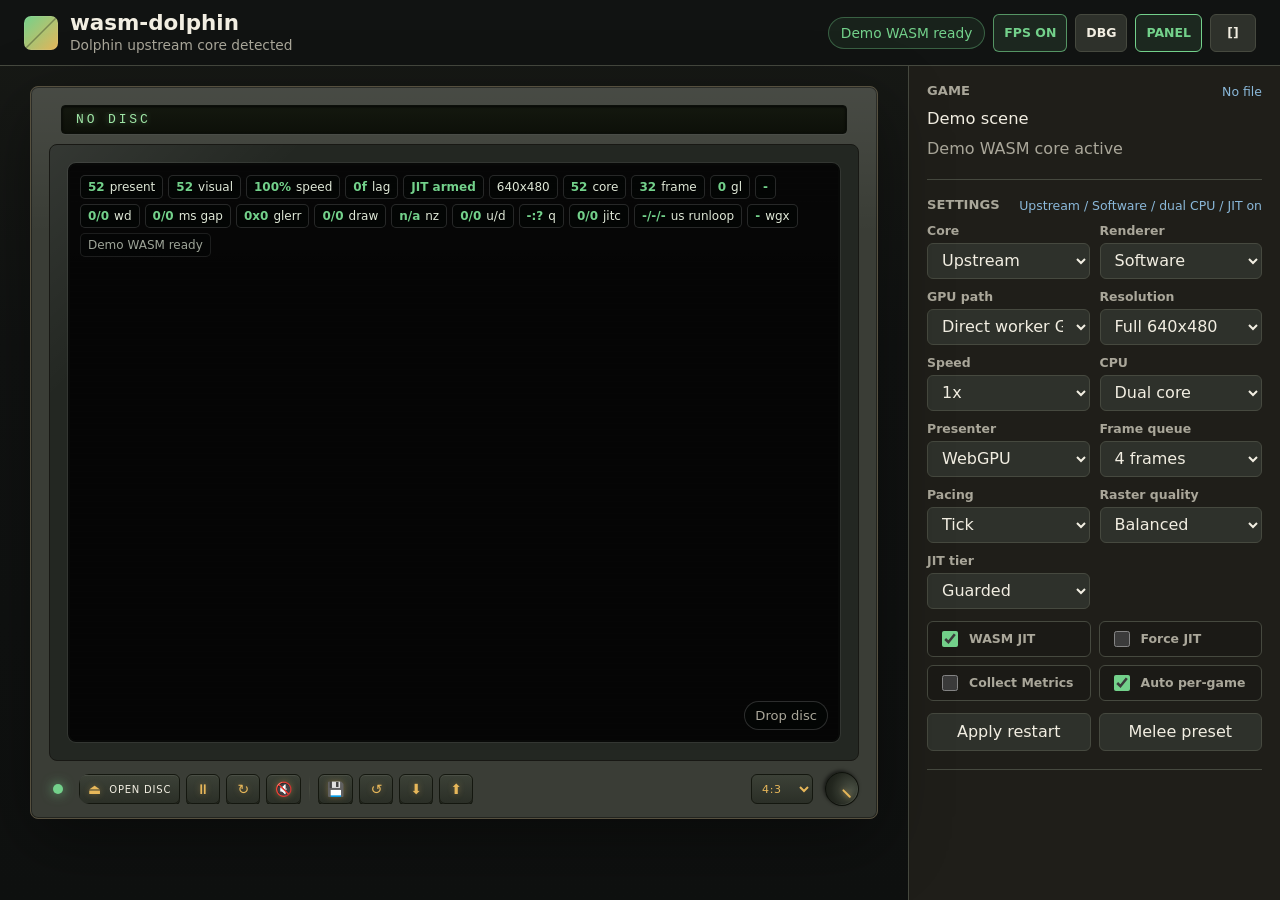
<file: index.html>
<!doctype html>
<html lang="en">
  <head>
    <meta charset="utf-8">
    <meta name="viewport" content="width=device-width, initial-scale=1">
    <title>wasm-dolphin</title>
    <link rel="icon" href="data:,">
    <link rel="stylesheet" href="./src/styles.css">
  </head>
  <body>
    <div class="app-shell">
      <header class="topbar">
        <div class="brand">
          <span class="mark" aria-hidden="true"></span>
          <div>
            <h1>wasm-dolphin</h1>
            <p id="coreLabel">WebAssembly host</p>
          </div>
        </div>
        <div class="topbar-actions">
          <span class="status-pill" id="statusPill">Booting</span>
          <button class="icon-button" id="overlayToggle" type="button" title="Toggle FPS overlay" aria-pressed="true">FPS</button>
          <button class="icon-button" id="debugToggle" type="button" title="Toggle diagnostics" aria-expanded="false" aria-controls="debugPanel">DBG</button>
          <button class="icon-button tip" id="panelToggle" type="button"
                  data-tip="Show or hide the side panel" aria-expanded="true"
                  aria-controls="controlPanel" aria-label="Hide side panel">PANEL</button>
          <button class="icon-button" id="fullscreenButton" type="button" title="Fullscreen" aria-label="Fullscreen">[]</button>
        </div>
      </header>

      <main class="workspace">
        <section class="play-area" aria-label="Emulator">
          <div class="crt-set" id="dropZone">
            <!-- LCD strip in the bezel. Carries the game identity that used to
                 live in the side panel, so the panel can be hidden entirely
                 without losing what is loaded. -->
            <div class="lcd-strip" aria-hidden="true">
              <span class="lcd-title" id="lcdTitle">NO DISC</span>
              <span class="lcd-meta" id="lcdMeta"></span>
            </div>
            <div class="crt-bezel">
              <div class="screen-viewport">
                <canvas id="screen" width="640" height="480" aria-label="Emulator screen"></canvas>
                <div class="blank-probe-notice" id="blankProbeNotice" role="status" hidden></div>
                <div class="screen-osd" id="screenHud">
                  <span><strong id="hudFps">0</strong> present</span>
                  <span><strong id="hudVisualFps">0</strong> visual</span>
                  <span><strong id="hudSpeed">0%</strong> speed</span>
                  <span><strong id="hudLatency">0f</strong> lag</span>
                  <span><strong id="hudJit">JIT off</strong></span>
                  <span id="hudResolution">640x480</span>
                  <span><strong id="hudCoreFps">0</strong> core</span>
                  <span><strong id="hudFrame">0</strong> frame</span>
                  <span><strong id="hudGlSwap">0</strong> gl</span>
                  <span><strong id="hudMode">-</strong></span>
                  <span><strong id="hudWatchdog">0/0</strong> wd</span>
                  <span><strong id="hudGap">0/0</strong>ms gap</span>
                  <span><strong id="hudGlError">0x0</strong> glerr</span>
                  <span><strong id="hudDraw">0/0</strong> draw</span>
                  <span><strong id="hudNz">0</strong> nz</span>
                  <span><strong id="hudUnderDrop">0/0</strong> u/d</span>
                  <span><strong id="hudQueue">0/0</strong> q</span>
                  <span><strong id="hudJitCache">0/0</strong> jitc</span>
                  <span><strong id="hudRunloop">-/-</strong>us runloop</span>
                  <span><strong id="hudWgx">-</strong> wgx</span>
                  <span id="hudStatus" style="opacity:.7"></span>
                </div>
                <div class="drop-badge" id="dropBadge">Drop disc</div>
                <div class="scanlines" aria-hidden="true"></div>
              </div>
            </div>
            <div class="crt-footer">
              <span class="power-light"></span>
              <div class="transport" aria-label="Playback controls">
                <label class="file-button tip" data-tip="Open a GameCube disc image">
                  <span class="glyph" aria-hidden="true">&#x23CF;</span>
                  <span class="btn-text">Open disc</span>
                  <input id="romInput" type="file" accept=".iso,.gcm,.rvz,.wbfs,.wad,.dol,.elf">
                </label>
                <button id="runButton" class="tip" type="button" data-tip="Pause or resume emulation" aria-label="Pause">
                  <span class="glyph" aria-hidden="true">&#x23F8;</span>
                </button>
                <button id="resetButton" class="tip" type="button" data-tip="Reset the console" aria-label="Reset">
                  <span class="glyph" aria-hidden="true">&#x21BB;</span>
                </button>
                <button id="muteButton" class="tip" type="button" data-tip="Mute or unmute audio" aria-label="Muted">
                  <span class="glyph" aria-hidden="true">&#x1F507;</span>
                </button>
                <span class="transport-sep" aria-hidden="true"></span>
                <button id="saveButton" class="tip" type="button" data-tip="Save state to a slot" aria-label="Save state">
                  <span class="glyph" aria-hidden="true">&#x1F4BE;</span>
                </button>
                <button id="loadButton" class="tip" type="button" data-tip="Load state from a slot" aria-label="Load state">
                  <span class="glyph" aria-hidden="true">&#x21BA;</span>
                </button>
                <button id="dlStateButton" class="tip" type="button" data-tip="Download the current save state" aria-label="Download state">
                  <span class="glyph" aria-hidden="true">&#x2B07;</span>
                </button>
                <label class="file-button tip" data-tip="Upload a save state file" aria-label="Upload state">
                  <span class="glyph" aria-hidden="true">&#x2B06;</span>
                  <input id="ulStateInput" type="file" accept=".sav">
                </label>
              </div>
                            <label class="aspect-select tip" data-tip="Screen aspect ratio">
                <span class="sr-only">Aspect ratio</span>
                <select id="aspectSelect">
                  <option value="4:3">4:3</option>
                  <option value="16:9">16:9</option>
                </select>
              </label>
              <span class="volume-dial tip" data-tip="Volume">
                            <input id="volumeDial" type="range" min="0" max="100" value="100"
                            aria-label="Volume" orient="vertical">
                            <span class="dial-face" aria-hidden="true"><i></i></span>
                            </span>
                            </div>
                            </div>
                            
                            <div class="touch-controls" aria-label="Touch controls">
                            <div class="touch-dpad">
                            <button data-touch-button="D_UP" aria-label="D-pad up">Up</button>
                            <button data-touch-button="D_LEFT" aria-label="D-pad left">Left</button>
                            <button data-touch-button="D_RIGHT" aria-label="D-pad right">Right</button>
                            <button data-touch-button="D_DOWN" aria-label="D-pad down">Down</button>
                            </div>
                            <div class="touch-face">
                            <button data-touch-button="B" aria-label="B">B</button>
                            <button data-touch-button="A" aria-label="A">A</button>
                            </div>
                            </div>
                            </section>
                            
                            <aside class="control-panel" id="controlPanel" aria-label="Emulator controls">
                            <section class="panel-block game-block">
                            <div class="section-heading">
                            <h2>Game</h2>
                            <span id="gameSize">No file</span>
                            </div>
                            <p class="game-title" id="gameTitle">Demo scene</p>
                            <p class="muted" id="mountNote">Demo WASM core active</p>
                            </section>
                            
                            <form class="settings-panel" id="settingsForm">
                            <div class="section-heading">
                            <h2>Settings</h2>
                            <span id="settingsSummary">Startup</span>
                            </div>
                            
                            <div class="setting-grid">
                            <label>
                              <span>Core</span>
                              <select id="settingCore">
                              <option value="native">Native</option>
                              <option value="upstream">Upstream</option>
                              </select>
                            </label>
                            
                            <label>
                              <span>Renderer</span>
                              <select id="settingVideo">
                              <option value="software">Software</option>
                              <option value="wgpu">WebGPU hardware (experimental)</option>
                              <option value="ogl">OpenGL GPU</option>
                              <option value="null">Null video</option>
                              </select>
                            </label>
                            
                            <label>
                              <span>GPU path</span>
                              <select id="settingOglProxy">
                              <option value="proxy">Compatible GL</option>
                              <option value="worker">Direct worker GL</option>
                              <option value="main">Main thread GL</option>
                              <option value="readback">Readback debug</option>
                              </select>
                            </label>
                            
                            <label>
                              <span>Resolution</span>
                              <select id="settingResolution">
                              <option value="full">Full 640x480</option>
                              <option value="0.75">75% present</option>
                              <option value="half">Half 320x240</option>
                              </select>
                            </label>
                            
                            <label>
                              <span>Speed</span>
                              <select id="settingSpeed">
                              <option value="0.5">0.5x</option>
                              <option value="0.75">0.75x</option>
                              <option value="1">1x</option>
                              <option value="1.25">1.25x</option>
                              <option value="1.5">1.5x</option>
                              <option value="unlimited">Unlimited</option>
                              </select>
                            </label>
                            
                            <label>
                              <span>CPU</span>
                              <select id="settingCpu">
                              <option value="auto">Auto</option>
                              <option value="single">Single thread</option>
                              <option value="dual">Dual core</option>
                              </select>
                            </label>
                            
                            <label>
                              <span>Presenter</span>
                              <select id="settingPresenter">
                              <option value="webgpu">WebGPU</option>
                              <option value="webgl">WebGL</option>
                              <option value="2d">Canvas 2D</option>
                              </select>
                            </label>
                            
                            <label>
                              <span>Frame queue</span>
                              <select id="settingQueue">
                              <option value="2">2 frames</option>
                              <option value="4">4 frames</option>
                              <option value="8">8 frames</option>
                              <option value="12">12 frames</option>
                              </select>
                            </label>
                            
                            <label>
                              <span>Pacing</span>
                              <select id="settingPacing">
                              <option value="tick">Tick</option>
                              <option value="smooth">Smooth</option>
                              <option value="direct">Direct</option>
                              </select>
                            </label>
                            
                            <label>
                              <span>Raster quality</span>
                              <select id="settingFastSw">
                              <option value="0">Full quality</option>
                              <option value="1">Balanced</option>
                              <option value="2">Emergency speed</option>
                              </select>
                            </label>
                            
                            <label>
                              <span>JIT tier</span>
                              <select id="settingJitTier">
                              <option value="guarded">Guarded</option>
                              <option value="mixed">Mixed experimental</option>
                              </select>
                            </label>
                            </div>
                            
                            <div class="toggle-row">
                            <label class="switch-line">
                              <input id="settingWasmJit" type="checkbox">
                              <span>WASM JIT</span>
                            </label>
                            <label class="switch-line">
                              <input id="settingForceJit" type="checkbox">
                              <span>Force JIT</span>
                            </label>
                            <label class="switch-line">
                              <input id="settingMetrics" type="checkbox">
                              <span>Collect Metrics</span>
                            </label>
                            <label class="switch-line tip" data-tip="Pick the renderer from measured per-game results">
                              <input id="settingAutoProfile" type="checkbox" checked>
                              <span>Auto per-game</span>
                            </label>
                            </div>
                            
                            <div class="settings-actions">
                            <button id="settingsApplyButton" type="submit">Apply restart</button>
                            <button id="settingsPresetButton" type="button">Melee preset</button>
                            </div>
                            </form>
                            
                            <section class="debug-panel" id="debugPanel" aria-label="Diagnostics" hidden>
                            <section class="panel-block">
                            <div class="section-heading">
                            <h2>Boot</h2>
                            <span id="bootStatus">No disc</span>
                            </div>
                            <div class="metric-row">
                            <span>Apploader</span>
                            <strong id="bootApploader">-</strong>
                            </div>
                            <div class="metric-row">
                            <span>Boot DOL</span>
                            <strong id="bootDol">-</strong>
                            </div>
                            <div class="metric-row">
                            <span>FST</span>
                            <strong id="bootFst">-</strong>
                            </div>
                            <div class="metric-row">
                            <span>Image</span>
                            <strong id="bootImage">-</strong>
                            </div>
                            <div class="metric-row">
                            <span>Entry</span>
                            <strong id="bootEntry">-</strong>
                            </div>
                            <p class="muted compact" id="bootBlocker">No boot attempt</p>
                            <div class="root-entry-list" id="rootEntryList" aria-label="Disc root entries"></div>
                            </section>
                            
                            <section class="panel-block">
                            <div class="section-heading">
                            <h2>Runtime</h2>
                            <span id="coreMode">Demo</span>
                            </div>
                            <div class="metric-row">
                            <span>Frame</span>
                            <strong id="frameCounter">0</strong>
                            </div>
                            <div class="metric-row">
                            <span>Present FPS</span>
                            <strong id="fpsCounter">0</strong>
                            </div>
                            <div class="metric-row">
                            <span>Visual FPS</span>
                            <strong id="visualFpsCounter">0</strong>
                            </div>
                            <div class="metric-row">
                            <span>UI FPS</span>
                            <strong id="uiFpsCounter">0</strong>
                            </div>
                            <div class="metric-row">
                            <span>Core FPS</span>
                            <strong id="coreFpsCounter">0</strong>
                            </div>
                            <div class="metric-row">
                            <span>Game Speed</span>
                            <strong id="gameSpeedCounter">0%</strong>
                            </div>
                            <div class="metric-row">
                            <span>Frame Gap</span>
                            <strong id="presentationGapCounter">0 ms</strong>
                            </div>
                            <div class="metric-row">
                            <span>Latency</span>
                            <strong id="presentationLagCounter">0f / 0 ms</strong>
                            </div>
                            <div class="metric-row">
                            <span>Audio</span>
                            <strong id="audioStatus">Audio off</strong>
                            </div>
                            <div class="metric-row">
                            <span>Ticks</span>
                            <strong id="coreTicks">0</strong>
                            </div>
                            <div class="metric-row">
                            <span>PPC PC</span>
                            <strong id="ppcPc">-</strong>
                            </div>
                            <div class="metric-row">
                            <span>CPU</span>
                            <strong id="cpuCoreName">-</strong>
                            </div>
                            <div class="metric-row">
                            <span>WASM JIT exp</span>
                            <strong id="ppcWasmJit">0 / 0</strong>
                            </div>
                            <div class="metric-row">
                            <span>WASM Helper</span>
                            <strong id="ppcWasmHelperStats">-</strong>
                            </div>
                            <div class="metric-row">
                            <span>Frame Profile</span>
                            <strong id="frameProfileStats">-</strong>
                            </div>
                            <div class="metric-row">
                            <span>Adapter</span>
                            <strong id="adapterStatus">Fallback</strong>
                            </div>
                            </section>
                            
                            <section class="panel-block">
                            <div class="section-heading">
                            <h2>Input</h2>
                            <span id="inputSource">Keyboard</span>
                            </div>
                            <div class="control-grid" id="controlGrid"></div>
                            </section>
                            
                            <section class="panel-block">
                            <div class="section-heading">
                            <h2>Core Slot</h2>
                            <span>cores/dolphin</span>
                            </div>
                            <p class="muted compact">Emscripten Dolphin bundles load from <code>cores/dolphin</code>.</p>
                            </section>
                            </section>
                            </aside>
                            </main>
                            </div>
                            
                            <script type="module" src="./src/bootstrap.js"></script>
                            </body>
                            </html>
</file>
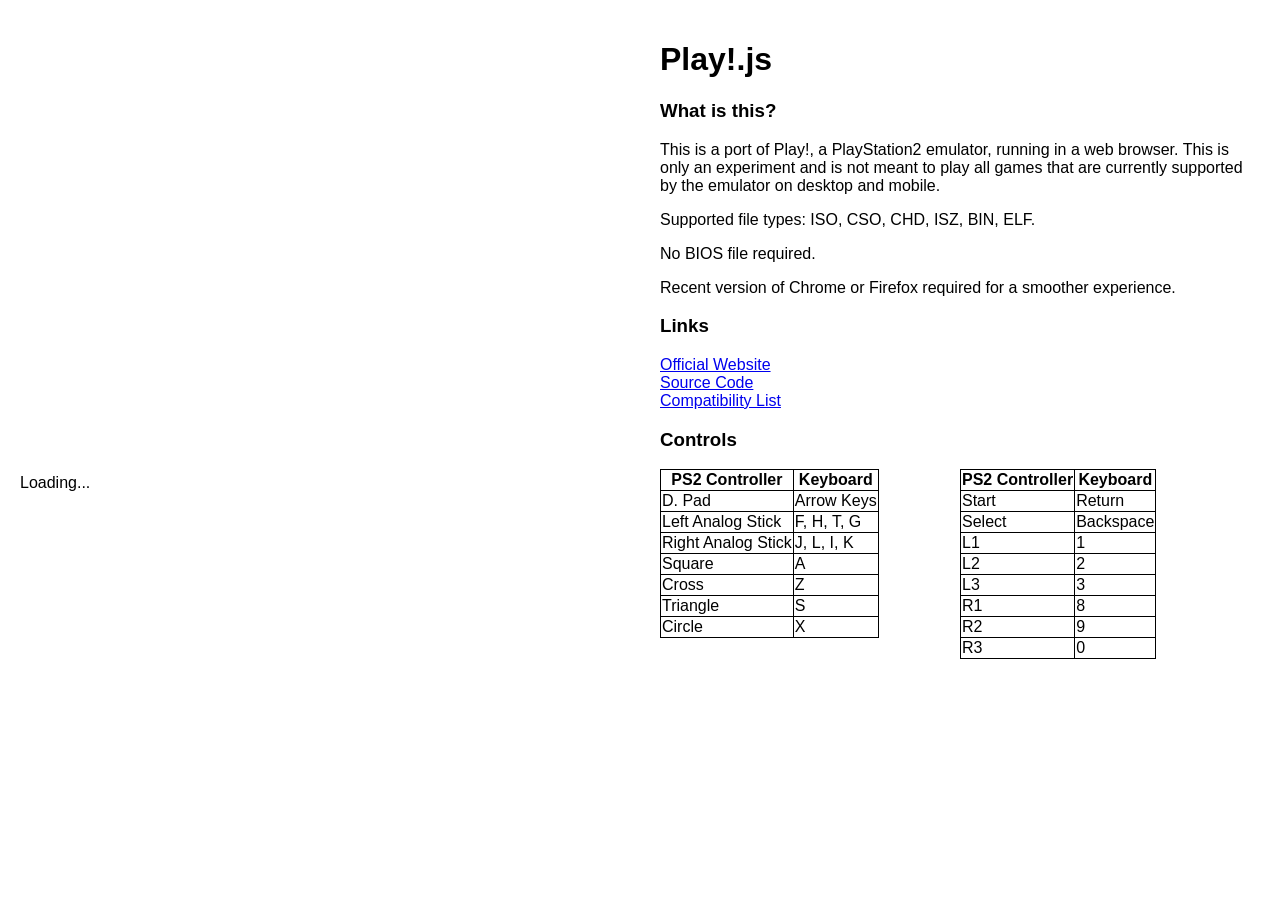
<file: app/index.html>
<!doctype html><html lang="en"><head><meta charset="utf-8"/><link rel="icon" href="./favicon.ico"/><meta name="viewport" content="width=device-width,initial-scale=1"/><meta name="theme-color" content="#000000"/><meta name="description" content="A PlayStation2 emulator for web browsers"/><link rel="apple-touch-icon" href="./logo192.png"/><link rel="manifest" href="./manifest.json"/><title>Play!.js</title><script defer="defer" src="./static/js/main.5bba9919.js"></script><link href="./static/css/main.5a525eca.css" rel="stylesheet"></head><body><noscript>You need to enable JavaScript to run this app.</noscript><div class="global-row"><div class="global-column"><div><canvas id="outputCanvas" width="640" height="480" tabindex="-1"/></div><div id="root"></div></div><div class="global-column"><p></p><h1>Play!.js</h1><h3>What is this?</h3><p>This is a port of Play!, a PlayStation2 emulator, running in a web browser. This is only an experiment and is not meant to play all games that are currently supported by the emulator on desktop and mobile.</p><p>Supported file types: ISO, CSO, CHD, ISZ, BIN, ELF.</p><p>No BIOS file required.</p><p>Recent version of Chrome or Firefox required for a smoother experience.</p><p></p><p></p><h3>Links</h3><div><a href="https://purei.org" target="blank">Official Website</a></div><div><a href="https://github.com/jpd002/Play-" target="blank">Source Code</a></div><div><a href="https://github.com/jpd002/Play-Compatibility/issues" target="blank">Compatibility List</a></div><p></p><p></p><h3>Controls</h3><div class="controls-row"><div class="controls-column"><table><tr><th>PS2 Controller</th><th>Keyboard</th></tr><tr><td>D. Pad</td><td>Arrow Keys</td></tr><tr><td>Left Analog Stick</td><td>F, H, T, G</td></tr><tr><td>Right Analog Stick</td><td>J, L, I, K</td></tr><tr><td>Square</td><td>A</td></tr><tr><td>Cross</td><td>Z</td></tr><tr><td>Triangle</td><td>S</td></tr><tr><td>Circle</td><td>X</td></tr></table></div><div class="controls-column"><table><tr><th>PS2 Controller</th><th>Keyboard</th></tr><tr><td>Start</td><td>Return</td></tr><tr><td>Select</td><td>Backspace</td></tr><tr><td>L1</td><td>1</td></tr><tr><td>L2</td><td>2</td></tr><tr><td>L3</td><td>3</td></tr><tr><td>R1</td><td>8</td></tr><tr><td>R2</td><td>9</td></tr><tr><td>R3</td><td>0</td></tr></table></div></div><p></p></div></div></body></html>
</file>
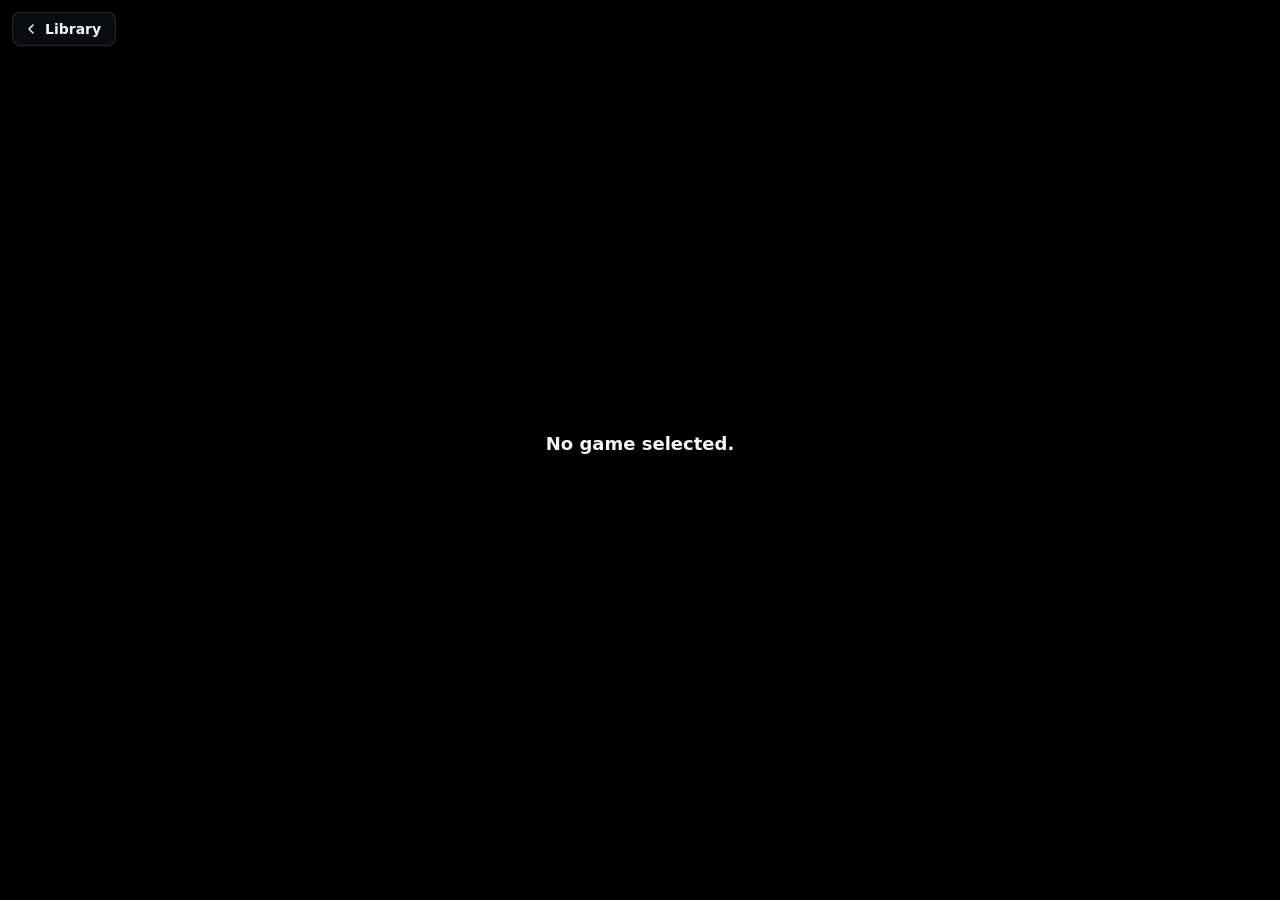
<file: emu.html>
<!doctype html>
<html lang="en">
<head>
  <meta charset="utf-8">
  <meta name="viewport" content="width=device-width, initial-scale=1">
  <title>Fruti Player</title>
  <style>
    html, body { margin: 0; height: 100%; background: #000; overflow: hidden; color: #f3f5f8; font-family: "Segoe UI", Roboto, Inter, system-ui, sans-serif; }
    #game { width: 100%; height: 100%; }
    .msg { height: 100%; display: grid; place-items: center; align-content: center; gap: 14px; color: #8d95a5; padding: 16px; box-sizing: border-box; text-align: center; }
    .msg b { color: #f3f5f8; font-size: 18px; }
    .bar { width: min(360px, 80vw); height: 8px; border-radius: 4px; background: #232934; overflow: hidden; }
    .bar i { display: block; height: 100%; width: 0; background: #29b6f6; transition: width .2s; }
    .msg .eta, #eta { color: #f3f5f8; font-size: 15px; }
    /* Time left while the emulator unpacks / loads (shown under its own progress text) */
    #eta { position: fixed; left: 0; right: 0; bottom: 18%; text-align: center; z-index: 9999; pointer-events: none;
           text-shadow: 0 1px 4px #000; }
    #eta small { display: block; color: #8d95a5; font-size: 12px; margin-top: 4px; }
    /* Back to the library. Fades out while playing; moving the mouse brings it back. */
    #back { position: fixed; top: 12px; left: 12px; z-index: 10000; display: flex; align-items: center; gap: 6px;
            padding: 8px 14px 8px 10px; border-radius: 8px; background: rgba(12,14,18,.8); border: 1px solid rgba(255,255,255,.12);
            color: #f3f5f8; font: 600 14px "Segoe UI", Roboto, Inter, system-ui, sans-serif; text-decoration: none; transition: opacity .3s; }
    #back:hover { background: rgba(41,182,246,.9); color: #0d1015; }
    #back svg { width: 16px; height: 16px; fill: none; stroke: currentColor; stroke-width: 2.2; stroke-linecap: round; stroke-linejoin: round; }
    body.playing #back, body.playing #keysBtn { opacity: 0; pointer-events: none; }
    body.playing.mouse #keysBtn { opacity: 1; pointer-events: auto; }
    body.touch.playing #back { opacity: .5; pointer-events: auto; padding: 6px 12px 6px 8px; }
    /* Touch screens: the on-screen L / R buttons sit in the top corners, so the Library button goes in the middle */
    body.touch #back { left: 50%; transform: translateX(-50%); top: 8px; }
    body.touch #keysBtn, body.touch #keys { display: none !important; }
    #keysBtn { position: fixed; top: 12px; left: 132px; z-index: 10000; padding: 8px 14px; border-radius: 8px; cursor: pointer;
               background: rgba(12,14,18,.8); border: 1px solid rgba(255,255,255,.12); color: #f3f5f8;
               font: 600 14px "Segoe UI", Roboto, Inter, system-ui, sans-serif; transition: opacity .3s; }
    #keysBtn:hover { background: rgba(41,182,246,.9); color: #0d1015; }
    #keys { position: fixed; top: 58px; left: 12px; z-index: 10001; width: min(360px, calc(100vw - 24px)); padding: 14px 16px 12px;
            border-radius: 10px; background: rgba(12,14,18,.94); border: 1px solid rgba(255,255,255,.14); color: #f3f5f8;
            font: 14px/1.4 "Segoe UI", Roboto, Inter, system-ui, sans-serif; box-shadow: 0 10px 30px rgba(0,0,0,.5); }
    #keys h3 { margin: 0 0 8px; font-size: 15px; }
    #keys table { width: 100%; border-collapse: collapse; }
    #keys td { padding: 3px 0; }
    #keys td:last-child { text-align: right; }
    #keys kbd { display: inline-block; min-width: 22px; padding: 1px 7px; border-radius: 5px; background: #252b36; border: 1px solid #3a4352;
                font: 600 12px ui-monospace, monospace; text-align: center; }
    #keys p { margin: 8px 0 0; color: #8d95a5; font-size: 12px; }
    /* Browsers only allow sound after a click or key press on this page. Some games (often PSP)
       wait for sound and freeze without it, so ask for one click when needed. */
    #tap { position: fixed; inset: 0; z-index: 9998; display: grid; place-items: center; align-content: center; gap: 14px;
           background: rgba(0,0,0,.6); color: #f3f5f8; cursor: pointer; text-align: center; padding: 16px;
           font-family: "Segoe UI", Roboto, Inter, system-ui, sans-serif; }
    #tap .big { display: flex; align-items: center; gap: 12px; padding: 16px 30px 16px 24px; border-radius: 10px; background: #2fb347;
                font-size: 20px; font-weight: 800; letter-spacing: .08em; text-transform: uppercase; box-shadow: 0 8px 24px rgba(0,0,0,.5); }
    #tap .big svg { width: 22px; height: 22px; fill: currentColor; }
    #tap small { color: #c3c9d4; font-size: 14px; }
    body.playing.mouse #back { opacity: 1; pointer-events: auto; }
    /* Controls panel with key and controller pictures (Kenney input prompts, CC0) */
    #keys { border-radius: 16px !important; box-shadow: 0 20px 50px rgba(0,0,0,.55); animation: keys-in .4s cubic-bezier(.34,1.56,.64,1) both; max-height: calc(100vh - 80px); overflow: auto; }
    @keyframes keys-in { from { opacity: 0; transform: translateY(-8px) scale(.96); } }
    #keys td { padding: 4px 0; vertical-align: middle; }
    #keys td:first-child { color: #c9d0dc; font-size: 13px; padding-right: 10px; }
    #keys img.key { height: 28px; width: 28px; margin-left: 2px; vertical-align: middle; filter: drop-shadow(0 2px 3px rgba(0,0,0,.4)); transition: transform .3s cubic-bezier(.34,1.7,.5,1); }
    #keys img.key.wide { width: auto; }
    #keys tr:hover img.key { transform: translateY(-2px) scale(1.1); }
    #keys .or { margin: 0 6px; color: #6e7686; }
    #keys .txt { color: #c9d0dc; font-size: 13px; }
    #keys h4 { margin: 12px 0 6px; font-size: 12px; letter-spacing: .08em; text-transform: uppercase; color: #8d95a5; }
    #keys .padrow { display: flex; flex-wrap: wrap; gap: 6px; }
    #keys figure { margin: 0; display: grid; justify-items: center; gap: 2px; width: 44px; }
    #keys figure img { width: 34px; height: 34px; object-fit: contain; transition: transform .35s cubic-bezier(.34,1.7,.5,1); }
    #keys figure:hover img { transform: scale(1.18) rotate(-6deg); }
    #keys figcaption { font-size: 10px; color: #8d95a5; }

    /* Touch controls skinned with Kenney Mobile Controls (CC0) */
    .ejs_virtualGamepad_button { background: url(emulatorjs/fruti-ui/touch/button_circle.png) center / 100% 100% no-repeat !important; border: 0 !important; box-shadow: none !important;
      color: #e9edf3 !important; text-shadow: 0 1px 2px rgba(0,0,0,.6); font-family: system-ui, sans-serif !important; font-weight: 800 !important;
      transition: transform .12s ease, filter .15s ease; }
    .ejs_virtualGamepad_button.fruti-wide { background-image: url(emulatorjs/fruti-ui/touch/button_bean.png) !important; font-size: 13px !important; letter-spacing: .05em; }
    .ejs_virtualGamepad_button { color: #ffffff !important; opacity: .92; }
    .ejs_dpad_main { opacity: .95; }
    .ejs_virtualGamepad_button_down { transform: scale(.88); filter: brightness(1.6) drop-shadow(0 0 10px rgba(255,255,255,.45)); }
    .ejs_dpad_main { background: url(emulatorjs/fruti-ui/touch/dpad.png) center / contain no-repeat !important; }
    .ejs_dpad_main * { opacity: 0 !important; }
    .ejs_dpad_main.fruti-dpad-down { filter: brightness(1.4); }
    .nipple .back { background: url(emulatorjs/fruti-ui/touch/joystick_circle_pad_a.png) center / contain no-repeat !important; opacity: 1 !important; }
    .nipple .front { background: url(emulatorjs/fruti-ui/touch/joystick_circle_nub_a.png) center / contain no-repeat !important; opacity: 1 !important; }
  </style>
</head>
<body>
  <a id="back" href="index.html" title="Back to the library"><svg viewBox="0 0 24 24"><path d="M15 18l-6-6 6-6"/></svg>Library</a>
  <button id="keysBtn" hidden title="Which keys to press">Controls</button>
  <div id="keys" hidden></div>
  <div id="game"><div class="msg">Loading…</div></div>
  <script src="consoles.js?v=16"></script>
  <script>document.write('<script src="games.js?t=' + Math.floor(Date.now() / 60000) + '"><\/script>');</script>
  <script src="library.js?v=24"></script>
  <script>
    // Console player (EmulatorJS). emu.html?game=rom/<Console>/<Game Name>
    // Only games found in the repo's rom/ folder can be played.
    (function () {
      var stage = document.getElementById("game");
      var id = new URLSearchParams(location.search).get("game") || "";
      var show = function (title, text) {
        stage.innerHTML = '<div class="msg"><b></b><span></span></div>';
        stage.querySelector("b").textContent = title;
        stage.querySelector("span").textContent = text || "";
      };
      var mb = function (n) { return (n / 1048576).toFixed(n < 10485760 ? 1 : 0) + " MB"; };

      // "about 1 min 20 s left"
      function timeLeft(sec) {
        if (!isFinite(sec) || sec < 0) return "";
        if (sec < 5) return "a few seconds left";
        if (sec < 60) return "about " + Math.ceil(sec / 5) * 5 + " seconds left";
        var m = Math.floor(sec / 60), s = Math.round((sec % 60) / 10) * 10;
        if (s === 60) { m++; s = 0; }
        if (m >= 10) return "about " + Math.round(sec / 60) + " minutes left";
        return "about " + m + " min" + (s ? " " + s + " s" : "") + " left";
      }

      // Estimates time left from the average speed since this step began (steadier than the
      // latest speed). Waits a few seconds so the first guess isn't wild, and only lets the
      // number go up again when it's clearly wrong, so it doesn't jump around.
      function Eta() {
        var t0 = 0, p0 = 0, lastP = 0, shown = Infinity;
        return function (p) {                 // p = progress from 0 to 1
          var now = performance.now();
          if (!t0 || p < lastP) { t0 = now; p0 = lastP = p; shown = Infinity; return "Working out the time left…"; }
          lastP = p;
          var rate = (p - p0) / (now - t0);
          if (now - t0 < 3000 || rate <= 0) return "Working out the time left…";
          var left = (1 - p) / rate / 1000;
          if (left < shown || left > shown * 1.3) shown = left; else shown = Math.max(0, shown - 0.25);
          return timeLeft(shown);
        };
      }

      // EmulatorJS shows its own text while it downloads the core and unpacks the game
      // ("Decompress Game Data 34%"). Watch it and add the time left underneath.
      // If the emulator fails before the game starts (usually: too big to unpack in the browser), say so plainly
      function explainFailure(g) {
        var shown = false;
        var fail = function () {
          var emu = window.EJS_emulator;
          if (shown || (emu && emu.started)) return;
          shown = true;
          var big = g.console === "psp" ? " Try again, or close other tabs first. If it keeps failing, the game may be too big for this " +
            "computer's browser to unpack: uploading it as .cso parts instead needs much less memory." : "";
          show(g.title, "The game couldn't be loaded. The browser may have run out of memory while unpacking it, or a file may be damaged." + big);
          document.body.classList.remove("playing");
        };
        addEventListener("error", function (e) { if (/abort/i.test(String(e.message || ""))) fail(); });
        addEventListener("unhandledrejection", function (e) { if (/abort/i.test(String(e.reason && (e.reason.message || e.reason)))) fail(); });
        var check = setInterval(function () { var emu = window.EJS_emulator; if (emu && emu.failedToStart) { clearInterval(check); fail(); } if (emu && emu.started) clearInterval(check); }, 1000);
      }

      // Which keyboard keys are which buttons (EmulatorJS's default keys), per console
      var K = { z: "Z", x: "X", a: "A", s: "S", q: "Q", e: "E", enter: "Enter", v: "V", tab: "Tab", r: "R", arrows: "Arrow keys", stick: "T F G H" };
      var CONTROLS = {
        nds:    [["A", K.z], ["B", K.x], ["X", K.a], ["Y", K.s], ["L / R", K.q + " / " + K.e], ["Start", K.enter], ["Select", K.v], ["D-pad", K.arrows], ["Touch screen", "Mouse"]],
        gba:    [["A", K.z], ["B", K.x], ["L / R", K.q + " / " + K.e], ["Start", K.enter], ["Select", K.v], ["D-pad", K.arrows]],
        gb:     [["A", K.z], ["B", K.x], ["Start", K.enter], ["Select", K.v], ["D-pad", K.arrows]],
        snes:   [["A", K.z], ["B", K.x], ["X", K.a], ["Y", K.s], ["L / R", K.q + " / " + K.e], ["Start", K.enter], ["Select", K.v], ["D-pad", K.arrows]],
        segaMD: [["A", K.s], ["B", K.x], ["C", K.z], ["Start", K.enter], ["D-pad", K.arrows]],
        psx:    [["Move (left stick)", "W A S D"], ["✕ Cross", "K"], ["○ Circle", "L"], ["□ Square", "J"], ["△ Triangle", "I"], ["L1 / R1", "Q / E"], ["L2 / R2", "1 / 3"], ["Start", K.enter], ["Select", K.v], ["D-pad", K.arrows]],
        psp:    [["Move (analog stick)", "W A S D"], ["✕ Cross", "K"], ["○ Circle", "L"], ["□ Square", "J"], ["△ Triangle", "I"], ["L / R (camera, aim)", "Q / E"], ["D-pad", K.arrows], ["Start", K.enter], ["Select", K.v]],
        segaMS: [["1", K.x], ["2", K.z], ["Pause / Start", K.enter], ["D-pad", K.arrows]],
        segaGG: [["1", K.x], ["2", K.z], ["Start", K.enter], ["D-pad", K.arrows]],
        sega32x: [["A", K.s], ["B", K.x], ["C", K.z], ["X / Y / Z", "A / Q / E"], ["Start", K.enter], ["Mode", K.v], ["D-pad", K.arrows]],
        segaSaturn: [["A", K.s], ["B", K.x], ["C", K.z], ["X / Y / Z", "A / Q / E"], ["L / R", K.tab + " / " + K.r], ["Start", K.enter], ["D-pad", K.arrows]],
        jaguar: [["A / B / C", "S / X / Z"], ["Pause", K.enter], ["Option", K.v], ["D-pad", K.arrows]],
        ws:     [["A", K.z], ["B", K.x], ["Start", K.enter], ["X pad", K.arrows], ["Y pad", "I J K L (in emulator menu)"]],
        pce:    [["I", K.z], ["II", K.x], ["Run", K.enter], ["Select", K.v], ["D-pad", K.arrows]],
        n64:    [["Move (stick)", "W A S D"], ["Look around (C buttons)", "I J K L"], ["A", "Space"], ["B", "Shift"], ["Z trigger", "Z"], ["L / R", "Q / E"], ["Start", K.enter], ["D-pad", K.arrows]]
      };
      function setUpControls(g) {
        var rows = CONTROLS[g.console];
        if (!rows || touch) return;
        var panel = document.getElementById("keys"), btn = document.getElementById("keysBtn");
        var UI = "emulatorjs/fruti-ui/";
        var ps = /^(psx|psp)$/.test(g.console);
        var PAD = ps
          ? [["button_cross", "✕"], ["button_circle", "○"], ["button_square", "□"], ["button_triangle", "△"], ["trigger_l1", "L1"], ["trigger_r1", "R1"], ["button_options", "Start"], ["dpad", "D-pad"], ["stick_l", "Stick"]]
          : [["button_a", "A"], ["button_b", "B"], ["button_x", "X"], ["button_y", "Y"], ["lb", "LB"], ["rb", "RB"], ["button_menu", "Start"], ["dpad", "D-pad"], ["stick_l", "Stick"]];
        panel.innerHTML = '<h3>Controls</h3><table></table><h4>Controller</h4><div class="padrow"></div><p>Plug in or pair a controller and press any button. Keys can be changed in the emulator\'s own menu (the gamepad icon at the bottom of the game).</p>';
        var t = panel.querySelector("table");
        var keyImg = function (k) {
          var name = { "enter": "enter", "space": "space", "shift": "shift", "tab": "tab", "backspace": "backspace", "arrow keys": "arrows" }[k.toLowerCase()] || (/^[a-z0-9]$/i.test(k) ? k.toLowerCase() : "");
          if (!name) return null;
          var im = document.createElement("img"); im.className = "key" + (name.length > 1 ? " wide" : ""); im.src = UI + "keys/keyboard_" + name + ".png"; im.alt = k; im.title = k;
          return im;
        };
        rows.forEach(function (r) {
          var tr = document.createElement("tr"), a = document.createElement("td"), b = document.createElement("td");
          a.textContent = r[0];
          r[1].split(" / ").forEach(function (group, gi) {
            if (gi) { var sl = document.createElement("span"); sl.className = "or"; sl.textContent = "/"; b.appendChild(sl); }
            var bits = /^Arrow keys$/i.test(group) ? [group] : group.split(" ");
            var imgs = bits.map(keyImg);
            if (imgs.every(Boolean)) imgs.forEach(function (im) { b.appendChild(im); });
            else { var sp = document.createElement("span"); sp.className = "txt"; sp.textContent = group; b.appendChild(sp); }
          });
          tr.appendChild(a); tr.appendChild(b); t.appendChild(tr);
        });
        var pr = panel.querySelector(".padrow");
        PAD.forEach(function (x) {
          var f = document.createElement("figure"), im = document.createElement("img"), c = document.createElement("figcaption");
          im.src = UI + "pad/" + (ps ? "playstation_" : "xbox_") + x[0] + ".png"; im.alt = x[1]; c.textContent = x[1];
          f.appendChild(im); f.appendChild(c); pr.appendChild(f);
        });
        btn.hidden = false;
        btn.onclick = function () { panel.hidden = !panel.hidden; };
        // Show the panel by itself the first time someone plays a console
        var key = "fruti:controls-seen:" + g.console;
        var seen = false; try { seen = !!localStorage.getItem(key); localStorage.setItem(key, "1"); } catch (e) {}
        if (!seen) { panel.hidden = false; setTimeout(function () { panel.hidden = true; }, 15000); }
      }

      // Once the game runs, hide the Library button until the mouse moves
      function backButtonWhilePlaying() {
        var hideTimer;
        var check = setInterval(function () {
          if (window.EJS_emulator && window.EJS_emulator.started) { clearInterval(check); document.body.classList.add("playing"); }
        }, 500);
        addEventListener("mousemove", function () {
          document.body.classList.add("mouse");
          clearTimeout(hideTimer); hideTimer = setTimeout(function () { document.body.classList.remove("mouse"); }, 2500);
        });
      }

      function watchEmulatorProgress() {
        var box = document.createElement("div"); box.id = "eta"; document.body.appendChild(box);
        var steps = {}, timer = setInterval(function () {
          var el = document.querySelector(".ejs_loading_text");
          var emu = window.EJS_emulator;
          if (!el || (emu && emu.started) || (emu && emu.failedToStart)) { box.textContent = ""; if (emu && (emu.started || emu.failedToStart)) { clearInterval(timer); box.remove(); } return; }
          var m = /^(.*?)\s*(\d+)%/.exec(el.innerText || "");
          if (!m) { box.textContent = ""; return; }
          var step = m[1], est = steps[step] || (steps[step] = Eta());
          var label = /game data/i.test(step) ? "Unpacking the game" : /core/i.test(step) ? "Getting the emulator ready" : "Loading";
          var left = est(+m[2] / 100);
          box.innerHTML = "";
          box.appendChild(document.createTextNode(left));
          var small = document.createElement("small"); small.textContent = label + ". Big games take longer here; please keep this tab open.";
          box.appendChild(small);
        }, 250);
      }

      function loadScript(src) {
        return new Promise(function (ok, fail) {
          var s = document.createElement("script");
          s.src = src; s.onload = ok; s.onerror = function () { fail(new Error("Could not load " + src)); };
          document.head.appendChild(s);
        });
      }

      // Phones and tablets: the emulator shows on-screen buttons by itself
      var touch = window.matchMedia("(pointer: coarse)").matches;   // finger is the main pointer (not touchscreen laptops)
      if (touch) document.body.classList.add("touch");

      // PSP on-screen buttons: the emulator's default layout has no L/R and labels them like a
      // Nintendo pad, so give it a real PSP layout (analog stick + D-pad on the left, like its N64 one)
      var PSP_TOUCH = [
        { type: "button", text: "\u25B3", id: "triangle", location: "right", left: 40, bold: true, input_value: 9 },
        { type: "button", text: "\u25A1", id: "square", location: "right", top: 40, bold: true, input_value: 1 },
        { type: "button", text: "\u25CB", id: "circle", location: "right", left: 81, top: 40, bold: true, input_value: 8 },
        { type: "button", text: "\u2715", id: "cross", location: "right", left: 40, top: 80, bold: true, input_value: 0 },
        { type: "zone", id: "stick", location: "left", left: "50%", top: "100%", joystickInput: true, inputValues: [16, 17, 18, 19] },
        { type: "zone", id: "dpad", location: "left", left: "50%", top: "0%", joystickInput: false, inputValues: [4, 5, 6, 7] },
        { type: "button", text: "Start", id: "start", location: "center", left: 60, fontSize: 15, block: true, input_value: 3 },
        { type: "button", text: "Select", id: "select", location: "center", left: -5, fontSize: 15, block: true, input_value: 2 },
        { type: "button", text: "L", id: "l", location: "left", left: 3, top: -100, bold: true, block: true, input_value: 10 },
        { type: "button", text: "R", id: "r", location: "right", right: 3, top: -100, bold: true, block: true, input_value: 11 }
      ];

      // Keyboard keys. EmulatorJS's defaults put the analog stick on T/F/G/H, which makes moving and
      // looking around in 3D games (PSP, PS1, N64) awkward, so those get PC-game style keys:
      // W A S D = stick, arrow keys = D-pad, I J K L = the face buttons (PSP/PS1) or C buttons / camera (N64).
      var PAD = ["BUTTON_2", "BUTTON_4", "SELECT", "START", "DPAD_UP", "DPAD_DOWN", "DPAD_LEFT", "DPAD_RIGHT", "BUTTON_1", "BUTTON_3",
        "LEFT_TOP_SHOULDER", "RIGHT_TOP_SHOULDER", "LEFT_BOTTOM_SHOULDER", "RIGHT_BOTTOM_SHOULDER", "LEFT_STICK", "RIGHT_STICK",
        "LEFT_STICK_X:+1", "LEFT_STICK_X:-1", "LEFT_STICK_Y:+1", "LEFT_STICK_Y:-1", "RIGHT_STICK_X:+1", "RIGHT_STICK_X:-1", "RIGHT_STICK_Y:+1", "RIGHT_STICK_Y:-1"];
      var KEYS_2D = ["x", "s", "v", "enter", "up arrow", "down arrow", "left arrow", "right arrow", "z", "a", "q", "e", "tab", "r", "", "", "h", "f", "g", "t", "l", "j", "k", "i"];
      var KEYS = {
        //       ✕ / B   □ / Y   Select  Start    D-pad up      down          left          right          ○ / A  △ / X  L    R    L2     R2   L3  R3  stick right left down up   right stick
        psp:    ["k",    "j",    "v",    "enter", "up arrow",   "down arrow", "left arrow", "right arrow", "l",   "i",   "q", "e", "",    "",  "", "", "d", "a", "s", "w", "", "", "", ""],
        psx:    ["k",    "j",    "v",    "enter", "up arrow",   "down arrow", "left arrow", "right arrow", "l",   "i",   "q", "e", "1",   "3", "", "", "d", "a", "s", "w", "", "", "", ""],
        //       A        B        -     Start    D-pad                                                    -     -      L    R    Z                    stick                C buttons (camera)
        n64:    ["space", "shift", "",   "enter", "up arrow",   "down arrow", "left arrow", "right arrow", "",    "",    "q", "e", "z",   "",  "", "", "d", "a", "s", "w", "l", "j", "k", "i"]
      };
      function controlsFor(con) {
        var keys = KEYS[con] || KEYS_2D, p1 = {}, empty = {};
        keys.forEach(function (k, i) { p1[i] = { value: k, value2: PAD[i] }; });
        return { 0: p1, 1: empty, 2: empty, 3: empty };
      }

      // Keep track of the emulator's sound so one click or key press can switch it on
      var audioContexts = [];
      ["AudioContext", "webkitAudioContext"].forEach(function (name) {
        var Base = window[name];
        if (!Base) return;
        window[name] = class extends Base { constructor(a) { super(a); audioContexts.push(this); } };
      });
      function soundOn() { audioContexts.forEach(function (c) { if (c.state !== "running" && c.state !== "closed") c.resume().catch(function () {}); }); }
      addEventListener("pointerdown", soundOn, true);
      addEventListener("keydown", soundOn, true);

      // Once the game runs: if sound is still blocked, show "Click to play"
      function askForClickIfNeeded(g) {
        var check = setInterval(function () {
          var emu = window.EJS_emulator;
          if (!emu || !emu.started) return;
          clearInterval(check);
          setTimeout(function () {
            if (!audioContexts.some(function (c) { return c.state === "suspended"; })) return;
            var tap = document.createElement("div"); tap.id = "tap";
            tap.innerHTML = '<div class="big"><svg viewBox="0 0 24 24"><path d="M7 4.5v15l12.5-7.5z"/></svg>' + (touch ? "Tap to play" : "Click to play") + '</div><small></small>';
            tap.querySelector("small").textContent = g.title + " is ready. Your browser needs one " + (touch ? "tap" : "click (or any key)") + " to turn on the sound.";
            document.body.appendChild(tap);
            var go = function () { soundOn(); tap.remove(); removeEventListener("keydown", go, true); };
            tap.addEventListener("pointerdown", go);
            addEventListener("keydown", go, true);
          }, 600);
        }, 300);
      }

      function start(game, g) {     // game = { data: Uint8Array, name: "My Game.cso" }
        if (g.console === "ps2") { location.replace("ps2.html?game=" + encodeURIComponent(id)); return; }
        var framed = (function () { try { return window.self !== window.top; } catch (e) { return true; } })();
        if (framed && (g.console === "psp")) { show(g.title, "This game doesn't work in an iframe. Open the site in its own tab to play it."); return; }
        document.title = g.title + " - Fruti";
        stage.innerHTML = "";
        window.EJS_player = "#game";
        window.EJS_core = g.console;
        // The game's bytes go straight to the emulator (no copy). With raw bytes the emulator takes the
        // file name from EJS_gameName, so that's the real file name (the PSP emulator needs ".cso" etc.).
        window.EJS_gameName = game.name;
        window.EJS_gameUrl = game.data;
        window.EJS_CacheLimit = 0;              // don't also save a copy of the game in browser storage (never read back here; costs memory)
        window.EJS_pathtodata = "emulatorjs/data/";
        // ?v= makes browsers fetch emulator.js again after Fruti changes it (it has Fruti memory fixes)
        window.EJS_paths = { "compression.js": "emulatorjs/fruti-compression.js", "emulator.js": "emulatorjs/data/src/emulator.js?v=fruti3" };
        window.EJS_DEBUG_XX = true;             // load the non-minified scripts we ship
        window.EJS_startOnLoaded = true;
        window.EJS_threads = g.console === "psp"; // PSP (PPSSPP) needs threads; sw.js makes them possible
        if (g.console === "psp") window.EJS_VirtualGamepadSettings = PSP_TOUCH;
        window.EJS_defaultControls = controlsFor(g.console);
        window.EJS_color = "#29b6f6";
        loadScript("emulatorjs/data/loader.js");
        // Once the emulator has its own copy of the game, let the downloaded copy go (frees memory)
        var release = setInterval(function () {
          var emu = window.EJS_emulator;
          if (emu && (emu.started || emu.failedToStart)) { clearInterval(release); window.EJS_gameUrl = null; game = null; try { sessionStorage.removeItem(tryKey); } catch (e) {} }
        }, 1000);
        watchEmulatorProgress();
        backButtonWhilePlaying();
        askForClickIfNeeded(g);
        setUpControls(g);
        explainFailure(g);
        trackTime(g.id);
      }

      // Save play time (read by the launcher tab)
      function trackTime(gid) {
        var last = Date.now();
        function save() {
          var now = Date.now(), add = now - last; last = now;
          try {
            var t = JSON.parse(localStorage.getItem("fruti:times") || "{}");
            t[gid] = (t[gid] || 0) + add;
            localStorage.setItem("fruti:times", JSON.stringify(t));
          } catch (e) {}
        }
        setInterval(function () { if (!document.hidden) save(); }, 15000);
        addEventListener("pagehide", save);
        document.addEventListener("visibilitychange", function () { if (document.hidden) save(); else last = Date.now(); });
      }

      // PSP games need multi-threading (SharedArrayBuffer), which needs a cross-origin isolated page.
      // On GitHub Pages sw.js provides that: install it, then reload once so it takes effect.
      function pspReady(g) {
        var key = "fruti:psp-reload:" + id;
        if (window.crossOriginIsolated && typeof SharedArrayBuffer === "function") { sessionStorage.removeItem(key); return true; }
        if (location.protocol === "file:" || !("serviceWorker" in navigator) || !window.isSecureContext) {
          show(g.title, "PSP games only play on the website (GitHub Pages), not when index.html is opened from your computer.");
          return false;
        }
        if (sessionStorage.getItem(key)) {
          sessionStorage.removeItem(key);
          show(g.title, "This browser can't run PSP games. Try a recent Chrome, Edge or Firefox on a computer.");
          return false;
        }
        show(g.title, "Getting the PSP emulator ready…");
        navigator.serviceWorker.register("sw.js").then(function () { return navigator.serviceWorker.ready; }).then(function () {
          sessionStorage.setItem(key, "1");
          location.reload();
        }).catch(function () {
          show(g.title, "This browser can't run PSP games. Try a recent Chrome, Edge or Firefox on a computer.");
        });
        return false;
      }

      if (!id) { show("No game selected."); return; }
      FrutiLibrary.load().then(function (games) {
        var g = games.filter(function (x) { return x.id === id; })[0];
        if (!g) { show("This game is not in the library."); return; }
        document.title = g.title + " - Fruti";
        if (g.image) { var l = document.createElement("link"); l.rel = "icon"; l.href = g.image; document.head.appendChild(l); }
        if (g.unsupported) { show(g.title, g.consoleFolder + " games can't be played yet."); return; }
        if (g.problem) { show(g.title, g.problem); return; }
        show(g.title, "Checking the game files…");
        FrutiLibrary.checkParts(g).then(function (missing) {
          if (missing) { show(g.title, missing); return; }
          if (g.console === "psp" && !pspReady(g)) return;
          if (crashedBefore(g)) return;
          downloadAndStart(g);
        });
      }).catch(function (e) {
        show("Couldn't load the game list from GitHub.", e.message);
      });

      // If the page restarts while a game is starting (the browser ran out of memory and reloaded
      // the tab), don't loop forever: after two restarts, explain and wait for a click.
      var tryKey = "fruti:starting:" + id;
      function crashedBefore(g) {
        var t = {}; try { t = JSON.parse(sessionStorage.getItem(tryKey) || "{}"); } catch (e) {}
        var recent = t.at && Date.now() - t.at < 5 * 60000, n = recent ? t.n || 0 : 0;
        if (n >= 2) {
          var box = document.createElement("div");
          box.innerHTML = '<p style="max-width:520px;margin:0 auto 14px;color:#bbb"></p><button class="btn" style="cursor:pointer;padding:10px 20px;border:0;border-radius:6px;font-weight:700"></button>';
          box.querySelector("p").textContent = "The page restarted " + n + " times while starting this game. That usually means the browser ran out of memory. " +
            "Close other tabs and apps, then try again" + (g.console === "psp" ? " (PSP games need a computer with plenty of memory)" : "") +
            ". The game is saved in the browser now, so it won't download again.";
          box.querySelector("button").textContent = "Try again";
          box.querySelector("button").onclick = function () { sessionStorage.removeItem(tryKey); location.reload(); };
          show(g.title, ""); stage.querySelector(".msg").appendChild(box);
          return true;
        }
        try { sessionStorage.setItem(tryKey, JSON.stringify({ n: n + 1, at: Date.now() })); } catch (e) {}
        return false;
      }

      function downloadAndStart(g) {
        stage.innerHTML = '<div class="msg"><b></b><div class="bar"><i></i></div><span></span><span class="eta"></span></div>';
        stage.querySelector("b").textContent = g.title;
        var bar = stage.querySelector(".bar i"), txt = stage.querySelector("span"), eta = stage.querySelector(".eta");
        var parts = g.files.length > 1 ? " (" + g.files.length + " parts)" : "";
        var est = Eta(), shown = 0;
        txt.textContent = "Downloading" + parts + "…";
        FrutiLibrary.download(g, function (done, total) {
          if (total) bar.style.width = Math.min(100, done / total * 100) + "%";
          txt.textContent = "Downloading" + parts + " " + mb(done) + (total ? " of " + mb(total) : "");
          var left = total ? est(done / total) : "";
          if (performance.now() - shown > 400) { eta.textContent = left; shown = performance.now(); }  // calm updates
        }).then(function (file) { eta.textContent = ""; txt.textContent = "Starting…"; start(file, g); })
          .catch(function (e) {
            // A file that isn't there any more (404): the game's files were changed on GitHub since the
            // list was saved in this browser. Get the list again and start over once.
            if (/\(404\)/.test(e.message) && !g.retried) {
              txt.textContent = "The game's files changed on GitHub. Getting the new list…";
              return FrutiLibrary.load(true).then(function (games) {
                var fresh = games.filter(function (x) { return x.id === g.id; })[0];
                if (!fresh) { show(g.title, "This game is not in the library any more."); return; }
                fresh.retried = true; downloadAndStart(fresh);
              }).catch(function () { show(g.title, "Download failed. " + e.message); });
            }
            show(g.title, /^Only \d|incomplete/.test(e.message) ? e.message : "Download failed. " + e.message);
          });
      }
    })();
  </script>
  <script>
  // Opened as the pop-up player (from the site inside an iframe): "Library" just closes this window
  if (/[?&]popup=1/.test(location.search) && window.opener) document.addEventListener("click", function (e) {
    var a = e.target.closest && e.target.closest('a[href="index.html"]');
    if (a) { e.preventDefault(); window.close(); }
  });
  </script>
  <script>
  // Touch buttons with words (START, SELECT, …) get the wide sprite; the D-pad lights up while held
  new MutationObserver(function () {
    document.querySelectorAll(".ejs_virtualGamepad_button:not(.fruti-done)").forEach(function (b) {
      b.classList.add("fruti-done");
      if ((b.textContent || "").trim().length > 2) b.classList.add("fruti-wide");
    });
    document.querySelectorAll(".ejs_dpad_main:not(.fruti-done)").forEach(function (d) {
      d.classList.add("fruti-done");
      d.addEventListener("touchstart", function () { d.classList.add("fruti-dpad-down"); }, { passive: true });
      ["touchend", "touchcancel"].forEach(function (t) { d.addEventListener(t, function () { d.classList.remove("fruti-dpad-down"); }, { passive: true }); });
    });
  }).observe(document.documentElement, { childList: true, subtree: true });
  </script>
</body>
</html>
</file>
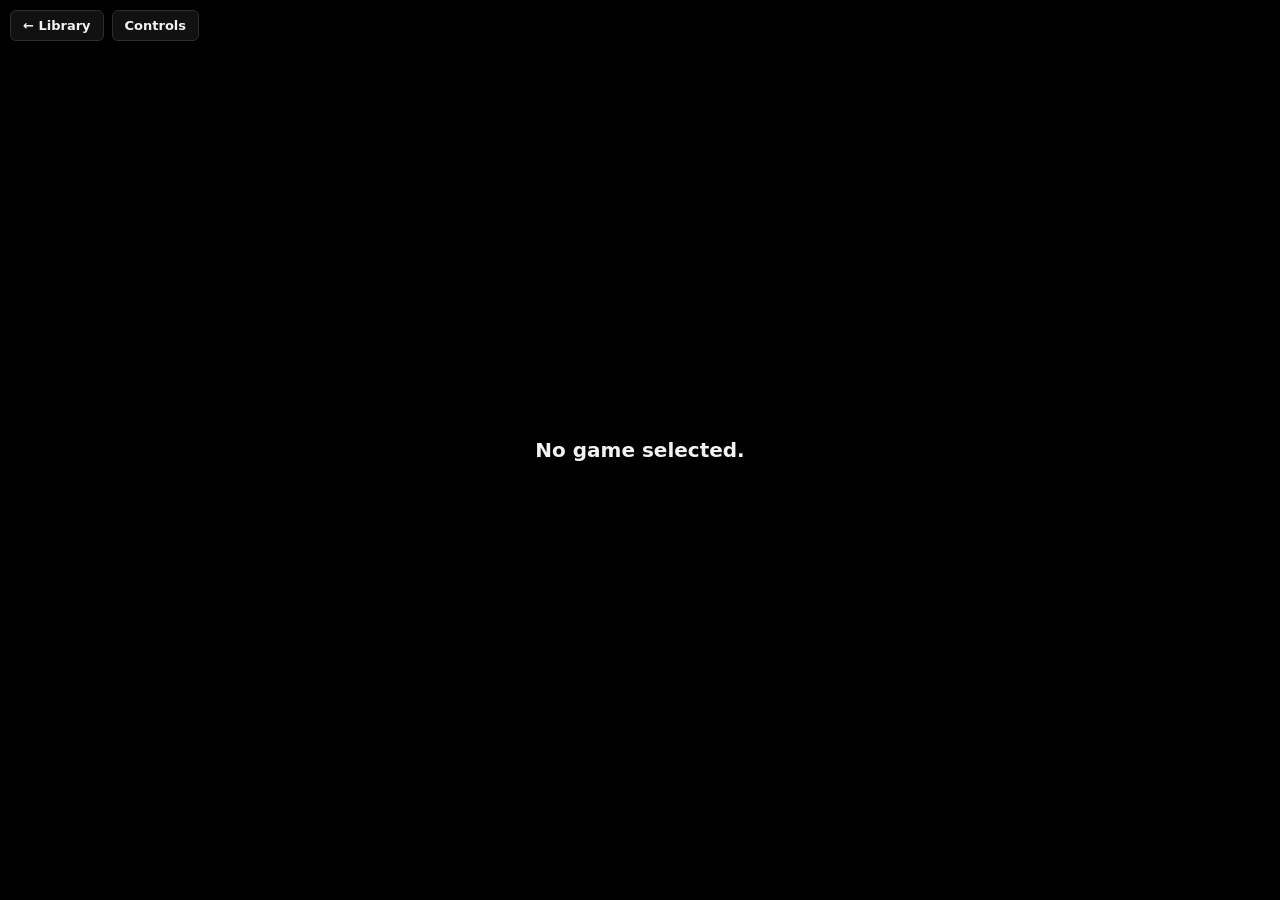
<file: ps2.html>
<!doctype html>
<html lang="en">
<head>
  <meta charset="utf-8">
  <meta name="viewport" content="width=device-width, initial-scale=1, viewport-fit=cover">
  <title>PS2 - Fruti</title>
  <link rel="stylesheet" href="fonts.css?v=1">
  <style>
    :root { --bg: #000; --panel: #151515; --line: #2e2e2e; --text: #f2f2f2; --dim: #9a9a9a; }
    * { box-sizing: border-box; }
    html, body { margin: 0; height: 100%; background: var(--bg); color: var(--text); font: 14px/1.45 system-ui, -apple-system, "Segoe UI", Roboto, sans-serif; overflow: hidden; }
    #stage { position: fixed; inset: 0; display: grid; place-items: center; }
    /* The emulator draws 640x480; scale it to fit the screen at 4:3 */
    #outputCanvas { width: min(100vw, calc(100vh * 4 / 3)); height: min(100vh, calc(100vw * 3 / 4)); background: #000; outline: none; display: block; image-rendering: auto; }
    .msg { position: fixed; inset: 0; display: grid; place-items: center; background: rgba(0,0,0,.82); padding: 20px; text-align: center; z-index: 5; }
    .msg .box { max-width: 520px; display: grid; gap: 12px; justify-items: center; }
    .msg b { font-size: 20px; }
    .msg p { margin: 0; color: var(--dim); }
    .msg img { max-height: 180px; max-width: 70vw; border-radius: 6px; box-shadow: 0 10px 40px rgba(0,0,0,.6); }
    .btn { border: 0; border-radius: 6px; background: #fff; color: #151515; font: 700 15px system-ui, sans-serif; padding: 11px 22px; cursor: pointer; display: inline-flex; align-items: center; gap: 8px; }
    .btn svg { width: 16px; height: 16px; }
    .top { position: fixed; top: 10px; left: 10px; right: 10px; display: flex; gap: 8px; z-index: 6; transition: opacity .3s; pointer-events: none; }
    .top > * { pointer-events: auto; }
    .top.hide { opacity: 0; }
    .tbtn { border: 1px solid var(--line); background: rgba(21,21,21,.85); color: var(--text); border-radius: 6px; padding: 7px 12px; font: 600 13px system-ui, sans-serif; cursor: pointer; text-decoration: none; }
    .fps { margin-left: auto; align-self: center; color: var(--dim); font: 12px ui-monospace, monospace; background: rgba(0,0,0,.5); padding: 3px 7px; border-radius: 4px; }
    .controls { position: fixed; top: 52px; left: 10px; z-index: 6; background: rgba(21,21,21,.95); border: 1px solid var(--line); border-radius: 8px; padding: 12px 14px; min-width: 250px; }
    .controls table { border-collapse: collapse; }
    .controls td { padding: 3px 10px 3px 0; }
    .controls td + td { color: var(--dim); }
    .controls h4 { margin: 0 0 6px; font-size: 13px; }
    .controls small { display: block; color: var(--dim); margin-top: 8px; max-width: 260px; }
    .controls { border-radius: 16px; max-height: calc(100vh - 70px); overflow: auto; box-shadow: 0 20px 50px rgba(0,0,0,.55); }
    .controls img.key { height: 26px; width: 26px; margin-left: 2px; vertical-align: middle; }
    .controls img.key.wide { width: auto; }
    .controls .or { margin: 0 6px; color: #666; }
    .controls h4 { margin: 12px 0 6px; font-size: 12px; letter-spacing: .08em; text-transform: uppercase; color: var(--dim); }
    .controls .padrow { display: flex; flex-wrap: wrap; gap: 6px; max-width: 300px; }
    .controls figure { margin: 0; display: grid; justify-items: center; gap: 2px; width: 44px; }
    .controls figure img { width: 32px; height: 32px; object-fit: contain; }
    .controls figcaption { font-size: 10px; color: var(--dim); }
    [hidden] { display: none !important; }
  </style>
</head>
<body>
  <div id="stage"><canvas id="outputCanvas" width="640" height="480" tabindex="-1"></canvas></div>
  <div class="top" id="top">
    <a class="tbtn" href="index.html">← Library</a>
    <button class="tbtn" id="ctl-btn">Controls</button>
    <span class="fps" id="fps" hidden></span>
  </div>
  <div class="controls" id="controls" hidden>
    <h4>Keyboard</h4>
    <table id="ctl-table"></table>
    <small>A game controller works too: plug it in and press a button.</small>
  </div>
  <div class="msg" id="msg"><div class="box"><b>Loading…</b></div></div>

  <script src="consoles.js?v=16"></script>
  <script>document.write('<script src="games.js?t=' + Math.floor(Date.now() / 60000) + '"><\/script>');</script>
  <script src="library.js?v=24"></script>
  <script>
  // PlayStation 2 player, using Play! (https://github.com/jpd002/Play-, BSD-2-Clause) built for the browser
  // by the "Build PS2 emulator (Play!)" GitHub Action, in ps2/. The disc is read straight from the
  // game's files on the site, piece by piece as the game asks for it (no full download first).
  (function () {
    "use strict";
    var id = new URLSearchParams(location.search).get("game");
    var $ = function (s) { return document.querySelector(s); };
    var canvas = $("#outputCanvas");
    var esc = function (s) { return String(s).replace(/[&<>"']/g, function (c) { return { "&": "&amp;", "<": "&lt;", ">": "&gt;", '"': "&quot;", "'": "&#39;" }[c]; }); };

    function show(title, text, extra) {
      var m = $("#msg"); m.hidden = false;
      m.innerHTML = '<div class="box"><b>' + esc(title) + '</b>' + (text ? "<p>" + esc(text) + "</p>" : "") + '</div>';
      if (extra) m.firstChild.appendChild(extra);
      if (!extra) { var a = document.createElement("a"); a.className = "btn"; a.href = "index.html"; a.textContent = "Back to library"; if (text) m.firstChild.appendChild(a); }
    }

    // ---------- Keys: friendlier layout than Play!'s own, translated to the keys Play! listens for ----------
    // (same layout as the PSP player: WASD stick, I J K L face buttons, Q / E shoulders)
    var KEYMAP = {
      KeyW: "KeyT", KeyA: "KeyF", KeyS: "KeyG", KeyD: "KeyH",           // left stick
      ArrowUp: "ArrowUp", ArrowDown: "ArrowDown", ArrowLeft: "ArrowLeft", ArrowRight: "ArrowRight",  // D-pad
      KeyK: "KeyZ", KeyL: "KeyX", KeyJ: "KeyA", KeyI: "KeyS",           // ✕ ○ □ △
      KeyQ: "Digit1", KeyE: "Digit8", Digit1: "Digit2", Digit3: "Digit9", // L1 R1 L2 R2
      KeyZ: "Digit3", KeyC: "Digit0",                                   // L3 R3
      KeyT: "KeyI", KeyF: "KeyJ", KeyG: "KeyK", KeyH: "KeyL",           // right stick (camera)
      Numpad8: "KeyI", Numpad4: "KeyJ", Numpad5: "KeyK", Numpad6: "KeyL",
      Enter: "Enter", KeyV: "Backspace", Backspace: "Backspace"         // Start, Select
    };
    var HELP = [["Move (left stick)", "W A S D"], ["Camera (right stick)", "T F G H  or  Numpad 8 4 5 6"], ["✕ Cross", "K"], ["○ Circle", "L"], ["□ Square", "J"], ["△ Triangle", "I"],
      ["L1 / R1", "Q / E"], ["L2 / R2", "1 / 3"], ["L3 / R3", "Z / C"], ["D-pad", "Arrow keys"], ["Start", "Enter"], ["Select", "V"]];
    var UI = "emulatorjs/fruti-ui/";
    var keyHtml = function (txt) {
      return txt.split(/\s+or\s+/)[0].split(" / ").map(function (group) {
        var bits = /^Arrow keys$/i.test(group) ? ["arrows"] : group.split(" ");
        var names = bits.map(function (k) { var n = { enter: "enter", space: "space", arrows: "arrows" }[k.toLowerCase()] || (/^[a-z0-9]$/i.test(k) ? k.toLowerCase() : ""); return n; });
        if (names.every(Boolean)) return names.map(function (n) { return '<img class="key' + (n.length > 1 ? " wide" : "") + '" src="' + UI + "keys/keyboard_" + n + '.png" alt="' + esc(n) + '">'; }).join("");
        return esc(group);
      }).join('<span class="or">/</span>');
    };
    $("#ctl-table").innerHTML = HELP.map(function (r) { return "<tr><td>" + esc(r[0]) + "</td><td>" + keyHtml(r[1]) + "</td></tr>"; }).join("");
    var PADS = [["cross", "✕"], ["circle", "○"], ["square", "□"], ["triangle", "△"], ["l1", "L1"], ["r1", "R1"], ["l2", "L2"], ["r2", "R2"], ["options", "Start"], ["share", "Select"], ["dpad", "D-pad"], ["stick_l", "L stick"], ["stick_r", "R stick"]];
    var pr = document.createElement("div"); pr.className = "padrow";
    pr.innerHTML = PADS.map(function (x) {
      var f = /^l|^r[12]/.test(x[0]) ? "trigger_" + x[0] : /stick|dpad/.test(x[0]) ? x[0] : "button_" + x[0];
      return '<figure><img src="' + UI + "pad/playstation_" + f + '.png" alt=""><figcaption>' + esc(x[1]) + "</figcaption></figure>";
    }).join("");
    $("#controls").insertBefore(pr, $("#controls small"));
    var h4 = document.createElement("h4"); h4.textContent = "Controller"; $("#controls").insertBefore(h4, pr);
    $("#ctl-btn").onclick = function () { $("#controls").hidden = !$("#controls").hidden; canvas.focus(); };

    var running = false, held = {};
    function send(type, code) {
      if (type === "keydown") { if (held[code]) return; held[code] = 1; } else { if (!held[code]) return; delete held[code]; }
      canvas.dispatchEvent(new KeyboardEvent(type, { code: code, key: code, bubbles: true, cancelable: true }));
    }
    ["keydown", "keyup"].forEach(function (type) {
      window.addEventListener(type, function (e) {
        if (!running || !e.isTrusted) return;
        if (e.target && /INPUT|TEXTAREA/.test(e.target.tagName)) return;
        var to = KEYMAP[e.code];
        if (!to && !/^F\d+$/.test(e.code)) e.preventDefault();
        if (!to) { e.stopImmediatePropagation(); return; }
        e.preventDefault(); e.stopImmediatePropagation();
        if (e.repeat) return;
        send(type, to);
      }, true);
    });

    // ---------- Game controllers (Gamepad API, standard layout) -> the same keys ----------
    var PAD_BUTTONS = { 0: "KeyZ", 1: "KeyX", 2: "KeyA", 3: "KeyS", 4: "Digit1", 5: "Digit8", 6: "Digit2", 7: "Digit9",
      8: "Backspace", 9: "Enter", 10: "Digit3", 11: "Digit0", 12: "ArrowUp", 13: "ArrowDown", 14: "ArrowLeft", 15: "ArrowRight" };
    var padHeld = {};
    function padSet(code, on) { if (on && !padHeld[code]) { padHeld[code] = 1; send("keydown", code); } else if (!on && padHeld[code]) { delete padHeld[code]; send("keyup", code); } }
    function pollPads() {
      var pads = navigator.getGamepads ? navigator.getGamepads() : [];
      var p = null; for (var i = 0; i < pads.length; i++) if (pads[i]) { p = pads[i]; break; }
      if (p && running) {
        Object.keys(PAD_BUTTONS).forEach(function (b) { var x = p.buttons[b]; padSet(PAD_BUTTONS[b], !!x && (x.pressed || x.value > 0.5)); });
        var ax = p.axes, D = 0.45;
        padSet("KeyF", ax[0] < -D); padSet("KeyH", ax[0] > D); padSet("KeyT", ax[1] < -D); padSet("KeyG", ax[1] > D);
        padSet("KeyJ", ax[2] < -D); padSet("KeyL", ax[2] > D); padSet("KeyI", ax[3] < -D); padSet("KeyK", ax[3] > D);
      }
      requestAnimationFrame(pollPads);
    }

    // Buttons at the top hide while playing and come back when the mouse moves
    var hideTimer;
    function wake() { $("#top").classList.remove("hide"); clearTimeout(hideTimer); hideTimer = setTimeout(function () { if (running && $("#controls").hidden) $("#top").classList.add("hide"); }, 2500); }
    addEventListener("mousemove", wake); addEventListener("touchstart", wake);

    // ---------- The disc: read straight from the site, in 1 MB pieces, with a small cache ----------
    var BLOCK = 1 << 20, KEEP = 96;
    function RangeDisc(module, parts) {
      this.module = module; this.parts = parts; this.done = false; this.cache = new Map(); this.loading = new Map();
      var at = 0; parts.forEach(function (p) { p.start = at; at += p.size; }); this.size = at;
      this.read = function (dst, offset, size) {
        var self = this; self.done = false;
        self.bytes(offset, size).then(function (b) { self.module.HEAPU8.set(b, dst); self.done = true; })
          .catch(function (e) { fail("Couldn't read the game disc: " + e.message); });
      };
      this.getFileSize = function () { return this.size; };
      this.isDone = function () { return this.done; };
    }
    RangeDisc.prototype.bytes = function (offset, size) {
      var self = this, first = Math.floor(offset / BLOCK), last = Math.floor((offset + Math.max(size, 1) - 1) / BLOCK), want = [];
      for (var n = first; n <= last; n++) want.push(self.block(n));
      // read ahead: games mostly read the disc in order
      for (var k = last + 1; k <= last + 2 && k * BLOCK < self.size; k++) self.block(k).catch(function () {});
      return Promise.all(want).then(function (blocks) {
        var out = new Uint8Array(size), pos = 0;
        for (var i = 0; i < blocks.length && pos < size; i++) {
          var b = blocks[i], from = i === 0 ? offset - first * BLOCK : 0, n = Math.min(b.length - from, size - pos);
          out.set(b.subarray(from, from + n), pos); pos += n;
        }
        return out;
      });
    };
    RangeDisc.prototype.block = function (n) {
      var self = this;
      if (self.cache.has(n)) { var b = self.cache.get(n); self.cache.delete(n); self.cache.set(n, b); return Promise.resolve(b); }
      if (self.loading.has(n)) return self.loading.get(n);
      var start = n * BLOCK, end = Math.min(self.size, start + BLOCK), pieces = [];
      self.parts.forEach(function (p) {
        var a = Math.max(start, p.start), z = Math.min(end, p.start + p.size);
        if (a < z) pieces.push(readPart(p, a - p.start, z - p.start));
      });
      var pr = Promise.all(pieces).then(function (list) {
        var out = new Uint8Array(end - start), pos = 0;
        list.forEach(function (x) { out.set(x, pos); pos += x.length; });
        self.loading.delete(n); self.cache.set(n, out);
        if (self.cache.size > KEEP) self.cache.delete(self.cache.keys().next().value);
        stats.read += out.length;
        return out;
      }, function (e) { self.loading.delete(n); throw e; });
      self.loading.set(n, pr);
      return pr;
    };
    function readPart(p, from, to) {
      return p.blob ? p.blob.slice(from, to).arrayBuffer().then(function (a) { return new Uint8Array(a); }) : rangeOf(p.url, from, to);
    }
    function rangeOf(url, from, to, tries) {
      tries = tries || 0;
      return fetchFile(url, { headers: { Range: "bytes=" + from + "-" + (to - 1) } }).then(function (r) {
        if (!r.ok) throw new Error(r.status + " for " + decodeURIComponent(url.split("/").pop()));
        return r.arrayBuffer().then(function (a) {
          var b = new Uint8Array(a);
          if (r.status === 200 && b.length > to - from) b = b.slice(from, to);   // server sent the whole file
          if (b.length !== to - from) throw new Error("short read");
          return b;
        });
      }).catch(function (e) {
        if (tries < 3) return new Promise(function (ok) { setTimeout(ok, 800 * (tries + 1)); }).then(function () { return rangeOf(url, from, to, tries + 1); });
        throw e;
      });
    }
    // On GitHub Pages a brand-new upload may not be on the site yet: then read it from GitHub itself
    var rawFallback = {};
    function fetchFile(url, opts) {
      var u = rawFallback[url] || url;
      return fetch(u, opts).then(function (r) {
        if (r.status !== 404 || !FrutiLibrary.repo.local || /^[a-z]+:/i.test(url)) return r;
        var R = FrutiLibrary.repo, raw = "https://raw.githubusercontent.com/" + R.owner + "/" + R.name + "/main/" + url;
        return fetch(raw, opts).then(function (r2) { if (r2.ok) rawFallback[url] = raw; return r2.ok ? r2 : r; });
      });
    }

    function fail(text) { running = false; show("Something went wrong", text); }
    addEventListener("error", function (e) { if (running || $("#msg").hidden) fail(e.message || "The emulator stopped."); });
    addEventListener("unhandledrejection", function (e) { if (running) fail((e.reason && e.reason.message) || String(e.reason)); });

    // ---------- Multi-threading: needs a cross-origin isolated page (sw.js adds the headers) ----------
    function threadsReady(g) {
      var key = "fruti:ps2-reload:" + id;
      if (window.crossOriginIsolated && typeof SharedArrayBuffer === "function") { sessionStorage.removeItem(key); return true; }
      if (location.protocol === "file:" || !("serviceWorker" in navigator) || !window.isSecureContext) {
        show(g.title, "PS2 games only play on the website (GitHub Pages), not when index.html is opened from your computer."); return false;
      }
      if (sessionStorage.getItem(key)) { sessionStorage.removeItem(key); show(g.title, "This browser can't run PS2 games. Try a recent Chrome, Edge or Firefox on a computer."); return false; }
      show(g.title, "Getting the PS2 emulator ready…");
      navigator.serviceWorker.register("sw.js").then(function () { return navigator.serviceWorker.ready; }).then(function () {
        sessionStorage.setItem(key, "1"); location.reload();
      }).catch(function () { show(g.title, "This browser can't run PS2 games. Try a recent Chrome, Edge or Firefox on a computer."); });
      return false;
    }

    // What kind of disc file it is, from its first bytes
    function discName(b, fallback) {
      var s = String.fromCharCode.apply(null, b.subarray(0, 8));
      if (s.slice(0, 4) === "CISO") return "game.cso";
      if (s === "MComprHD") return "game.chd";
      if (s.slice(0, 4) === "IsZ!") return "game.isz";
      if (s.slice(0, 2) === "PK" || (b[0] === 0x37 && b[1] === 0x7a && b[2] === 0xbc) || s.slice(0, 4) === "Rar!") return "archive";
      return /\.bin$/i.test(fallback) ? "game.bin" : "game.iso";
    }

    var stats = { read: 0 };
    function trackTime(gid) {
      var last = Date.now();
      function save() {
        var now = Date.now(), add = now - last; last = now;
        try { var t = JSON.parse(localStorage.getItem("fruti:times") || "{}"); t[gid] = (t[gid] || 0) + add; localStorage.setItem("fruti:times", JSON.stringify(t)); } catch (e) {}
      }
      setInterval(function () { if (!document.hidden) save(); }, 15000);
      addEventListener("pagehide", save);
      document.addEventListener("visibilitychange", function () { if (document.hidden) save(); else last = Date.now(); });
    }

    function start(g, parts, name) {
      show(g.title, "Starting the PS2 emulator…");
      var base = new URL("ps2/", location.href).href;
      var src;
      // The emulator's helper threads load the same script; giving it to them as a Blob keeps them
      // inside the page's cross-origin isolation (a plain URL needs extra headers GitHub Pages can't send).
      fetch(base + "Play.js?v=1").then(function (r) { if (!r.ok) throw new Error("Play.js " + r.status); return r.text(); }).then(function (t) {
        src = new Blob([t], { type: "text/javascript" });
        return import(URL.createObjectURL(src));
      }).then(function (mod) {
        return mod.default({
          locateFile: function (p) { return base + p; },
          mainScriptUrlOrBlob: src,
          print: function (t) { console.log("[Play!]", t); },
          printErr: function (t) { console.warn("[Play!]", t); }
        });
      }).then(function (M) {
        M.FS.mkdir("/work");
        M.discImageDevice = new RangeDisc(M, parts);
        M.ccall("initVm", "", [], []);
        M.bootDiscImage(name);
        running = true;
        $("#msg").hidden = true;
        canvas.focus(); wake();
        trackTime(g.id);
        var fps = $("#fps"); fps.hidden = false;
        setInterval(function () {
          var f = M.getFrames(); M.clearStats();
          fps.textContent = f + " fps · read " + Math.round(stats.read / 1048576) + " MB";
        }, 1000);
        canvas.addEventListener("click", function () { canvas.focus(); });
      }).catch(function (e) { fail("The PS2 emulator didn't start: " + (e && e.message || e)); });
    }

    if (!id) { show("No game selected."); return; }
    FrutiLibrary.load().then(function (games) {
      var g = games.filter(function (x) { return x.id === id; })[0];
      if (!g) { show("This game is not in the library."); return; }
      var framed = (function () { try { return window.self !== window.top; } catch (e) { return true; } })();
        if (framed && (true)) { show(g.title, "This game doesn't work in an iframe. Open the site in its own tab to play it."); return; }
        document.title = g.title + " - Fruti";
      if (g.problem) { show(g.title, g.problem); return; }
      if (!threadsReady(g)) return;
      show(g.title, "Checking the game files…");
      // Imported games are read from this browser's storage, the others from the site
      var partsP = g.local ? FrutiLibrary.local.blob(g.key).then(function (b) { return [{ blob: b, size: b.size }]; })
        : Promise.resolve(g.files.map(function (f, i) { return { url: g.urls[i], size: f.size }; }));
      var parts;
      return partsP.then(function (p) { parts = p; return readPart(parts[0], 0, Math.min(16, parts[0].size)); }).then(function (head) {
        var name = discName(head, g.fileName);
        if (name === "archive") {
          show(g.title, "PS2 games can't be zipped or 7-zipped: the PS2 emulator reads the disc while you play. Upload the .iso (or a .cso / .chd) instead; big ones can be split into parts like My Game.iso.001, .002, …");
          return;
        }
        // Click first: browsers only allow sound after a click
        var b = document.createElement("button"); b.className = "btn";
        b.innerHTML = '<svg viewBox="0 0 24 24"><path d="M7 4.5v15l12.5-7.5z" fill="currentColor"/></svg>Play';
        var box = document.createElement("div"); box.style.display = "grid"; box.style.gap = "12px"; box.style.justifyItems = "center";
        if (g.image) { var im = document.createElement("img"); im.src = g.image; im.alt = ""; box.appendChild(im); }
        box.appendChild(b);
        var note = document.createElement("p");
        note.textContent = (matchMedia("(pointer: coarse)").matches ? "PS2 games need a fast computer; on phones most are too slow. " : "") +
          "PS2 in the browser is an experiment: many games run slowly or not at all.";
        box.appendChild(note);
        show(g.title, "", box);
        b.onclick = function () { start(g, parts, name); };
        requestAnimationFrame(pollPads);
      });
    }).catch(function (e) { show("Couldn't load the game list from GitHub.", e.message); });
  })();
  </script>
  <script>
  // Opened as the pop-up player (from the site inside an iframe): "Library" just closes this window
  if (/[?&]popup=1/.test(location.search) && window.opener) document.addEventListener("click", function (e) {
    var a = e.target.closest && e.target.closest('a[href="index.html"]');
    if (a) { e.preventDefault(); window.close(); }
  });
  </script>
</body>
</html>
</file>
<file: src/styles.css>
:root {
  --aspect-w: 4;
  --aspect-h: 3;
  color-scheme: dark;
  --bg: #111312;
  --surface: #1d201b;
  --surface-2: #252923;
  --cabinet: #3a3d36;
  --cabinet-dark: #232722;
  --glass: #050706;
  --line: #46493f;
  --line-soft: rgba(255, 255, 255, 0.1);
  --text: #f2eee2;
  --muted: #aaa79a;
  --dim: #737064;
  --green: #73d18b;
  --amber: #e7b75a;
  --red: #e2655d;
  --blue: #8ab8d9;
  --button: #2e312b;
  --button-hover: #3b4036;
  --focus: #e7b75a;
}

* {
  box-sizing: border-box;
}

[hidden] {
  display: none !important;
}

html,
body {
  min-height: 100%;
}

body {
  margin: 0;
  background:
    linear-gradient(180deg, #181a16 0%, var(--bg) 38%, #0f1110 100%);
  color: var(--text);
  font-family:
    Inter, ui-sans-serif, system-ui, -apple-system, BlinkMacSystemFont, "Segoe UI",
    sans-serif;
  letter-spacing: 0;
}

button,
input,
select {
  font: inherit;
}

button,
.file-button,
select {
  border: 1px solid var(--line);
  border-radius: 6px;
  background: var(--button);
  color: var(--text);
}

button,
.file-button {
  cursor: pointer;
  min-height: 38px;
  padding: 0 13px;
  display: inline-flex;
  align-items: center;
  justify-content: center;
  gap: 8px;
  transition:
    background 120ms ease,
    border-color 120ms ease,
    transform 120ms ease;
}

button:hover,
.file-button:hover,
select:hover {
  background: var(--button-hover);
  border-color: #69604f;
}

button:active,
.file-button:active {
  transform: translateY(1px);
}

button:focus-visible,
.file-button:focus-within,
select:focus-visible,
input:focus-visible {
  outline: 2px solid var(--focus);
  outline-offset: 2px;
}

button.active {
  border-color: rgba(115, 209, 139, 0.65);
  color: var(--green);
  background: rgba(115, 209, 139, 0.11);
}

select {
  width: 100%;
  min-height: 36px;
  padding: 0 10px;
}

code {
  color: var(--amber);
  font-size: 0.92em;
}

h1,
h2,
p {
  margin: 0;
}

.app-shell {
  min-height: 100vh;
  display: grid;
  grid-template-rows: auto 1fr;
}

.topbar {
  min-height: 66px;
  border-bottom: 1px solid var(--line);
  background: rgba(17, 19, 18, 0.96);
  display: flex;
  align-items: center;
  justify-content: space-between;
  gap: 16px;
  padding: 11px 24px;
}

.brand {
  display: flex;
  align-items: center;
  gap: 12px;
  min-width: 0;
}

.mark {
  width: 34px;
  height: 34px;
  border-radius: 7px;
  background:
    linear-gradient(135deg, transparent 48%, rgba(0, 0, 0, 0.3) 49% 51%, transparent 52%),
    linear-gradient(135deg, var(--green), var(--amber));
  box-shadow: 0 0 0 1px rgba(255, 255, 255, 0.08) inset;
  flex: 0 0 auto;
}

h1 {
  font-size: 1.34rem;
  line-height: 1.05;
}

.brand p {
  color: var(--muted);
  margin-top: 3px;
  font-size: 0.86rem;
}

.topbar-actions {
  display: flex;
  align-items: center;
  gap: 8px;
}

.status-pill {
  border: 1px solid rgba(115, 209, 139, 0.36);
  border-radius: 999px;
  color: var(--green);
  background: rgba(115, 209, 139, 0.08);
  padding: 7px 12px;
  font-size: 0.86rem;
  white-space: nowrap;
}

.status-pill.paused {
  color: var(--amber);
  border-color: rgba(231, 183, 90, 0.36);
  background: rgba(231, 183, 90, 0.1);
}

.status-pill.error {
  color: var(--red);
  border-color: rgba(226, 101, 93, 0.42);
  background: rgba(226, 101, 93, 0.12);
}

.icon-button {
  min-width: 46px;
  padding: 0 10px;
  font-size: 0.78rem;
  font-weight: 800;
  text-transform: uppercase;
  white-space: nowrap;
}

.workspace {
  display: grid;
  grid-template-columns: minmax(0, 1fr) 372px;
  min-height: 0;
}

.play-area {
  min-width: 0;
  min-height: 0;
  align-self: start;
  display: grid;
  grid-template-rows: minmax(0, 1fr) auto auto;
  gap: 12px;
  padding: 20px 24px 18px;
}

.crt-set {
  position: relative;
  align-self: start;
  justify-self: center;
  /* Fit to whichever dimension runs out first, live: the width the available
     height allows at the chosen ratio, or the column width. Both terms are
     relative units, so dragging the window resizes the console continuously
     with no JS. The 1.32 fudge this replaced was 4:3 baked in, which meant
     16:9 could not use the extra width. --crt-chrome is the header, LCD strip
     and footer that sit outside the picture. */
  width: min(100%, calc((100dvh - var(--crt-chrome, 210px)) * var(--aspect-w, 4) / var(--aspect-h, 3)));
  /* No fixed cap: at 16:9 the console should be free to fill a wide window. */
  max-width: 100%;
  min-width: min(100%, 360px);
  border: 1px solid #56503f;
  border-radius: 8px;
  background:
    linear-gradient(180deg, rgba(255, 255, 255, 0.07), transparent 20%),
    var(--cabinet);
  box-shadow:
    0 22px 70px rgba(0, 0, 0, 0.42),
    0 0 0 1px rgba(0, 0, 0, 0.4) inset;
  padding: 18px 18px 12px;
}

.crt-set.dragging {
  border-color: var(--amber);
  box-shadow:
    0 22px 70px rgba(0, 0, 0, 0.42),
    0 0 0 2px rgba(231, 183, 90, 0.38) inset;
}

.crt-bezel {
  border: 1px solid #181814;
  border-radius: 8px;
  background:
    linear-gradient(135deg, rgba(255, 255, 255, 0.08), transparent 18%),
    var(--cabinet-dark);
  padding: 18px;
}

.screen-viewport {
  position: relative;
  /* Driven by the aspect selector; fullscreen reuses the same numbers to
     compute a fit against the real display. */
  aspect-ratio: var(--aspect-w, 4) / var(--aspect-h, 3);
  border: 2px solid #080908;
  border-radius: 8px;
  background: var(--glass);
  overflow: hidden;
  box-shadow:
    0 0 34px rgba(0, 0, 0, 0.55) inset,
    0 0 0 1px rgba(255, 255, 255, 0.07);
}

canvas {
  display: block;
  width: 100%;
  height: 100%;
  image-rendering: auto;
  background: #050505;
}

.blank-probe-notice {
  position: absolute;
  left: 50%;
  top: 50%;
  z-index: 3;
  width: min(76%, 560px);
  transform: translate(-50%, -50%);
  border: 1px solid rgba(231, 183, 90, 0.72);
  border-radius: 8px;
  background: rgba(20, 16, 7, 0.92);
  color: var(--amber);
  padding: 14px 18px;
  font-size: clamp(0.82rem, 2vw, 1.05rem);
  font-weight: 700;
  line-height: 1.4;
  text-align: center;
  pointer-events: none;
}

.scanlines {
  position: absolute;
  inset: 0;
  pointer-events: none;
  background:
    linear-gradient(180deg, rgba(255, 255, 255, 0.025), transparent 18%, rgba(0, 0, 0, 0.12)),
    repeating-linear-gradient(
      180deg,
      rgba(255, 255, 255, 0.018) 0,
      rgba(255, 255, 255, 0.018) 1px,
      transparent 1px,
      transparent 6px
    );
  opacity: 0.12;
  mix-blend-mode: screen;
}

.screen-osd {
  position: absolute;
  left: 10px;
  top: 10px;
  z-index: 2;
  max-width: calc(100% - 20px);
  display: flex;
  flex-wrap: wrap;
  gap: 5px;
  pointer-events: none;
}

.screen-osd span {
  min-height: 24px;
  border: 1px solid rgba(255, 255, 255, 0.14);
  border-radius: 5px;
  background: rgba(4, 6, 5, 0.68);
  color: #dfe8d7;
  display: inline-flex;
  align-items: center;
  gap: 5px;
  padding: 3px 7px;
  font-size: 0.75rem;
  font-variant-numeric: tabular-nums;
  text-shadow: 0 1px 0 rgba(0, 0, 0, 0.7);
}

.screen-osd strong {
  color: var(--green);
}

.drop-badge {
  position: absolute;
  right: 10px;
  bottom: 10px;
  z-index: 2;
  border: 1px solid rgba(255, 255, 255, 0.16);
  border-radius: 999px;
  background: rgba(4, 6, 5, 0.74);
  color: var(--muted);
  padding: 6px 10px;
  font-size: 0.82rem;
  pointer-events: none;
}

/* The transport now lives in this row, between the power light and the volume
   dial, so the keys read as part of the console rather than a toolbar parked
   under it. The speaker grille is gone -- the keys occupy that span. */
.crt-footer {
  min-height: 42px;
  display: grid;
  /* power light | transport (flexes) | aspect | volume dial */
  grid-template-columns: 18px minmax(0, 1fr) auto auto;
  align-items: center;
  gap: 12px;
  padding-top: 11px;
}

.power-light {
  width: 10px;
  height: 10px;
  border-radius: 50%;
  background: var(--green);
  box-shadow: 0 0 12px rgba(115, 209, 139, 0.75);
  justify-self: center;
}

.speaker-grille {
  height: 20px;
  border-radius: 5px;
  opacity: 0.72;
  background:
    repeating-linear-gradient(
      90deg,
      rgba(0, 0, 0, 0.42) 0,
      rgba(0, 0, 0, 0.42) 2px,
      transparent 2px,
      transparent 9px
    );
}

.control-knobs {
  display: inline-flex;
  gap: 9px;
}

.control-knobs i {
  width: 28px;
  height: 28px;
  border: 1px solid #181814;
  border-radius: 50%;
  background:
    linear-gradient(90deg, transparent 45%, rgba(0, 0, 0, 0.38) 45% 55%, transparent 55%),
    #4a4d43;
  box-shadow: 0 1px 0 rgba(255, 255, 255, 0.1) inset;
}

/* Was a 6-column grid sized for text labels, which stretched the icon keys
   across the full width. Icons want intrinsic width; only the labelled
   "Open disc" key earns extra room. */
.transport {
  display: flex;
  flex-wrap: wrap;
  gap: 8px;
}

.file-button {
  position: relative;
  /* No overflow:hidden -- it clipped the hover tooltip, which is why the
     upload-state key had no bubble. The file input inside is already
     absolutely positioned at opacity 0, so nothing needs clipping. */
  white-space: nowrap;
}

.file-button input {
  position: absolute;
  inset: 0;
  opacity: 0;
  pointer-events: none;
}

.touch-controls {
  display: none;
  grid-template-columns: 1fr 1fr;
  gap: 16px;
  align-items: center;
}

.touch-dpad {
  display: grid;
  grid-template-columns: repeat(3, 52px);
  grid-template-rows: repeat(3, 48px);
  gap: 6px;
}

.touch-dpad button[data-touch-button="D_UP"] {
  grid-column: 2;
}

.touch-dpad button[data-touch-button="D_LEFT"] {
  grid-column: 1;
  grid-row: 2;
}

.touch-dpad button[data-touch-button="D_RIGHT"] {
  grid-column: 3;
  grid-row: 2;
}

.touch-dpad button[data-touch-button="D_DOWN"] {
  grid-column: 2;
  grid-row: 3;
}

.touch-face {
  display: flex;
  justify-content: flex-end;
  gap: 10px;
}

.touch-face button {
  width: 58px;
  height: 58px;
  border-radius: 50%;
  padding: 0;
}

.keyboard-hint {
  margin: 0;
  color: var(--muted);
  font-size: 0.82rem;
}

.control-panel {
  border-left: 1px solid var(--line);
  background: rgba(32, 31, 26, 0.96);
  padding: 18px;
  overflow: auto;
  display: flex;
  flex-direction: column;
  gap: 18px;
}

.panel-block,
.settings-panel {
  border-bottom: 1px solid var(--line);
  padding-bottom: 18px;
}

.debug-panel {
  display: flex;
  flex-direction: column;
  gap: 18px;
}

.debug-panel .panel-block:last-child,
.control-panel > .panel-block:last-child,
.settings-panel:last-child {
  border-bottom: 0;
  padding-bottom: 0;
}

.section-heading {
  display: flex;
  align-items: center;
  justify-content: space-between;
  gap: 12px;
  margin-bottom: 10px;
}

h2 {
  font-size: 0.82rem;
  text-transform: uppercase;
  color: var(--muted);
  font-weight: 800;
  line-height: 1.1;
}

.section-heading span {
  color: var(--blue);
  font-size: 0.78rem;
  text-align: right;
  overflow-wrap: anywhere;
}

.game-title {
  font-size: 1.02rem;
  line-height: 1.25;
  overflow-wrap: anywhere;
}

.muted {
  color: var(--muted);
  margin-top: 8px;
  line-height: 1.45;
}

.compact {
  font-size: 0.88rem;
}

.setting-grid {
  display: grid;
  grid-template-columns: repeat(2, minmax(0, 1fr));
  gap: 10px;
}

.setting-grid label {
  display: grid;
  gap: 5px;
  min-width: 0;
}

.setting-grid label > span,
.switch-line span {
  color: var(--muted);
  font-size: 0.78rem;
  font-weight: 700;
}

.toggle-row {
  display: grid;
  grid-template-columns: repeat(2, minmax(0, 1fr));
  gap: 8px;
  margin-top: 12px;
}

.switch-line {
  min-height: 36px;
  display: flex;
  align-items: center;
  gap: 8px;
  border: 1px solid var(--line);
  border-radius: 6px;
  background: rgba(0, 0, 0, 0.12);
  padding: 0 10px;
}

.switch-line input {
  width: 16px;
  height: 16px;
  accent-color: var(--green);
}

.settings-actions {
  display: grid;
  grid-template-columns: 1fr 1fr;
  gap: 8px;
  margin-top: 12px;
}

.metric-row {
  min-height: 34px;
  display: flex;
  align-items: center;
  justify-content: space-between;
  gap: 16px;
  border-top: 1px solid rgba(255, 255, 255, 0.06);
}

.metric-row span {
  color: var(--muted);
}

.metric-row strong {
  font-variant-numeric: tabular-nums;
  text-align: right;
  overflow-wrap: anywhere;
  max-width: 62%;
}

.root-entry-list {
  display: grid;
  gap: 6px;
  margin-top: 10px;
}

.root-entry,
.root-entry-empty {
  min-height: 30px;
  border: 1px solid var(--line-soft);
  border-radius: 6px;
  background: rgba(255, 255, 255, 0.025);
  color: var(--muted);
  display: flex;
  align-items: center;
  justify-content: space-between;
  gap: 10px;
  padding: 5px 8px;
  font-size: 0.82rem;
}

.root-entry span {
  min-width: 0;
  overflow: hidden;
  text-overflow: ellipsis;
}

.root-entry strong {
  color: var(--blue);
  font-size: 0.78rem;
  white-space: nowrap;
}

.control-grid {
  display: grid;
  grid-template-columns: repeat(4, minmax(0, 1fr));
  gap: 8px;
}

.control-chip {
  min-height: 34px;
  border-radius: 6px;
  border: 1px solid var(--line);
  background: var(--surface-2);
  color: var(--muted);
  display: grid;
  place-items: center;
  padding: 0 4px;
  font-size: 0.78rem;
  font-weight: 800;
  text-align: center;
}

.control-chip.active {
  color: #08120b;
  background: var(--green);
  border-color: var(--green);
}

@media (max-width: 1120px) {
  .workspace {
    grid-template-columns: 1fr;
  }

  .control-panel {
    border-left: 0;
    border-top: 1px solid var(--line);
    display: grid;
    grid-template-columns: repeat(2, minmax(0, 1fr));
    align-items: start;
  }

  .debug-panel {
    grid-column: 1 / -1;
  }

  .crt-set {
    width: min(100%, 900px);
  }
}

@media (max-width: 760px) {
  .topbar {
    align-items: flex-start;
    padding: 10px 12px;
  }

  .topbar-actions {
    flex-wrap: wrap;
    justify-content: flex-end;
  }

  .play-area {
    padding: 12px;
  }

  .crt-set {
    min-width: 0;
    padding: 10px 10px 8px;
  }

  .crt-bezel {
    padding: 10px;
  }

  .screen-osd {
    top: 7px;
    left: 7px;
  }

  .screen-osd span {
    min-height: 22px;
    padding: 2px 6px;
    font-size: 0.68rem;
  }

  .transport {
    grid-template-columns: repeat(3, minmax(74px, 1fr));
  }

  .touch-controls {
    display: grid;
  }

  .control-panel {
    grid-template-columns: 1fr;
    padding: 14px;
  }

  .setting-grid {
    grid-template-columns: 1fr;
  }

  .control-grid {
    grid-template-columns: repeat(3, minmax(0, 1fr));
  }
}

@media (max-width: 470px) {
  h1 {
    font-size: 1.1rem;
  }

  .brand {
    gap: 9px;
  }

  .mark {
    width: 30px;
    height: 30px;
  }

  .status-pill {
    max-width: 112px;
    overflow: hidden;
    text-overflow: ellipsis;
  }

  .icon-button {
    min-width: 40px;
    padding-inline: 8px;
  }

  .transport,
  .settings-actions,
  .toggle-row {
    grid-template-columns: repeat(2, minmax(0, 1fr));
  }

  .touch-controls {
    gap: 8px;
  }

  .touch-dpad {
    grid-template-columns: repeat(3, 42px);
    grid-template-rows: repeat(3, 42px);
  }

  .touch-dpad button,
  .touch-face button {
    min-height: 42px;
    padding: 0;
    font-size: 0.78rem;
  }
}

/* ---- Retro transport: icon buttons, hover tooltips ------------------ */

/* The transport reads as console hardware rather than a web toolbar:
   inset well, chunky keys, warm amber legends. Icons carry the meaning and
   every control keeps an accessible name, so screen readers are unaffected. */
.transport {
  background: linear-gradient(180deg, var(--cabinet-dark), #1a1d18);
  border: 1px solid var(--line);
  border-radius: 10px;
  box-shadow: inset 0 2px 6px rgba(0, 0, 0, 0.55), 0 1px 0 rgba(255, 255, 255, 0.04);
  padding: 10px 12px;
  gap: 8px;
  align-items: center;
}

.transport button,
.transport .file-button {
  flex: 0 0 auto;
  display: inline-flex;
  align-items: center;
  justify-content: center;
  gap: 8px;
  min-width: 44px;
  min-height: 40px;
  padding: 0 12px;
  border-radius: 7px;
  border: 1px solid #14170f;
  background: linear-gradient(180deg, #3c4137, #2b2f27);
  box-shadow: 0 2px 0 #14170f, inset 0 1px 0 rgba(255, 255, 255, 0.07);
  color: var(--text);
  cursor: pointer;
  transition: transform 80ms ease, box-shadow 80ms ease, background 120ms ease;
}

.transport button:hover,
.transport .file-button:hover {
  background: linear-gradient(180deg, #474d40, #33382e);
}

/* Keys physically depress rather than just changing colour. */
.transport button:active,
.transport .file-button:active {
  transform: translateY(2px);
  box-shadow: 0 0 0 #14170f, inset 0 2px 5px rgba(0, 0, 0, 0.5);
}

.transport button:focus-visible,
.transport .file-button:focus-visible {
  outline: 2px solid var(--focus);
  outline-offset: 2px;
}

.transport .glyph {
  font-size: 17px;
  line-height: 1;
  color: var(--amber);
  text-shadow: 0 0 6px rgba(231, 183, 90, 0.35);
}

.transport .btn-text {
  font-size: 12px;
  letter-spacing: 0.08em;
  text-transform: uppercase;
}

/* Divider between machine controls and save-state controls. */
.transport-sep {
  width: 1px;
  align-self: stretch;
  margin: 2px 4px;
  background: linear-gradient(180deg, transparent, var(--line), transparent);
}

/* ---- Tooltips ------------------------------------------------------- */

/* CSS-only, driven by data-tip. Hidden from assistive tech (aria-label
   already carries the name) and suppressed for touch, where there is no
   hover and the bubble would stick after a tap. */
.tip {
  position: relative;
}

.tip::after {
  content: attr(data-tip);
  position: absolute;
  bottom: calc(100% + 8px);
  left: 50%;
  transform: translateX(-50%) translateY(3px);
  padding: 5px 9px;
  border: 1px solid var(--line);
  border-radius: 5px;
  background: #0d0f0c;
  color: var(--text);
  font-size: 11px;
  letter-spacing: 0.04em;
  white-space: nowrap;
  pointer-events: none;
  opacity: 0;
  transition: opacity 110ms ease, transform 110ms ease;
  box-shadow: 0 4px 14px rgba(0, 0, 0, 0.5);
  z-index: 20;
}

.tip:hover::after,
.tip:focus-visible::after {
  opacity: 1;
  transform: translateX(-50%) translateY(0);
}

@media (hover: none) {
  .tip::after { display: none; }
}

/* ---- Collapsible settings ------------------------------------------ */

.section-heading {
  align-items: center;
}

.collapse-toggle {
  margin-left: auto;
  width: 26px;
  height: 26px;
  display: inline-flex;
  align-items: center;
  justify-content: center;
  border: 1px solid var(--line);
  border-radius: 5px;
  background: var(--button);
  color: var(--muted);
  cursor: pointer;
  transition: transform 140ms ease, color 120ms ease, background 120ms ease;
}

.collapse-toggle:hover {
  background: var(--button-hover);
  color: var(--text);
}

.collapse-toggle.collapsed .glyph {
  transform: rotate(-90deg);
}

.collapse-toggle .glyph {
  display: block;
  line-height: 1;
  transition: transform 140ms ease;
}

.collapse-toggle:focus-visible {
  outline: 2px solid var(--focus);
  outline-offset: 2px;
}

/* ---- Bezel LCD strip ------------------------------------------------ */

/* Segment-display readout moulded into the top of the bezel. Carries the
   game identity so the side panel can be hidden entirely. Monospace with
   wide tracking reads as a calculator/VCR display; the faint underlay is the
   unlit-segment glow those panels always have. */
.lcd-strip {
  display: flex;
  align-items: baseline;
  gap: 14px;
  margin: 0 auto 10px;
  padding: 6px 14px;
  max-width: calc(100% - 24px);
  border: 1px solid #0c0f0a;
  border-radius: 4px;
  background: linear-gradient(180deg, #14180f, #0d1009);
  box-shadow: inset 0 1px 3px rgba(0, 0, 0, 0.8), 0 1px 0 rgba(255, 255, 255, 0.04);
  font-family: "DSEG14", ui-monospace, "Cascadia Mono", Menlo, Consolas, monospace;
  overflow: hidden;
}

.lcd-title {
  color: #9fe6a6;
  font-size: 13px;
  letter-spacing: 0.22em;
  text-shadow: 0 0 7px rgba(159, 230, 166, 0.45);
  white-space: nowrap;
  overflow: hidden;
  text-overflow: ellipsis;
}

.lcd-meta {
  margin-left: auto;
  color: #5f8f64;
  font-size: 10px;
  letter-spacing: 0.16em;
  white-space: nowrap;
}

/* ---- Volume dial ---------------------------------------------------- */

/* A real range input under a drawn face: keyboard, screen-reader and drag
   behaviour come free, and the knob rotation is driven from its value. The
   input is transparent rather than display:none so it stays focusable. */
.volume-dial {
  position: relative;
  width: 34px;
  height: 34px;
  flex: 0 0 auto;
}

.volume-dial input {
  position: absolute;
  inset: 0;
  width: 100%;
  height: 100%;
  margin: 0;
  opacity: 0;
  cursor: ns-resize;
  z-index: 2;
}

.dial-face {
  position: absolute;
  inset: 0;
  border-radius: 50%;
  background: radial-gradient(circle at 32% 28%, #4a5044, #23271f 62%, #171a14);
  border: 1px solid #0e110b;
  box-shadow: 0 2px 4px rgba(0, 0, 0, 0.6), inset 0 1px 0 rgba(255, 255, 255, 0.08);
  transform: rotate(var(--angle, 135deg));
  transition: transform 90ms ease;
}

/* The pointer line. */
.dial-face i {
  position: absolute;
  left: 50%;
  top: 4px;
  width: 2px;
  height: 11px;
  margin-left: -1px;
  border-radius: 1px;
  background: var(--amber);
  box-shadow: 0 0 5px rgba(231, 183, 90, 0.6);
}

.volume-dial input:focus-visible + .dial-face {
  outline: 2px solid var(--focus);
  outline-offset: 3px;
}

/* ---- Panel hidden --------------------------------------------------- */

/* With the panel gone the workspace collapses to a single column so the CRT
   takes the reclaimed width. */
body.panel-hidden .workspace {
  grid-template-columns: 1fr;
}

#panelToggle.active {
  border-color: var(--green);
  color: var(--green);
}

/* ---- Transport condensed into the console footer -------------------- */

/* Inside the footer the transport loses its own well and border: the bezel is
   already the container. Keys shrink to icon size and the row scrolls rather
   than wrapping, so the footer stays one line at narrow widths. */
.crt-footer .transport {
  background: none;
  border: 0;
  box-shadow: none;
  padding: 0;
  gap: 6px;
  flex-wrap: nowrap;
  overflow-x: auto;
  scrollbar-width: none;
}

.crt-footer .transport::-webkit-scrollbar { display: none; }

.crt-footer .transport button,
.crt-footer .transport .file-button {
  min-width: 34px;
  min-height: 30px;
  padding: 0 8px;
  border-radius: 6px;
}

.crt-footer .transport .glyph {
  font-size: 14px;
}

/* The disc key keeps its word; at narrow widths the icon alone is enough. */
.crt-footer .transport .btn-text {
  font-size: 10px;
}

@media (max-width: 900px) {
  .crt-footer .transport .btn-text { display: none; }
}

.crt-footer .transport-sep {
  margin: 2px;
}

/* ---- Aspect selector ------------------------------------------------ */

.sr-only {
  position: absolute;
  width: 1px;
  height: 1px;
  padding: 0;
  margin: -1px;
  overflow: hidden;
  clip-path: inset(50%);
  white-space: nowrap;
  border: 0;
}

.aspect-select {
  position: relative;
  display: inline-flex;
  align-items: center;
  flex: 0 0 auto;
}

.aspect-select select {
  min-height: 30px;
  padding: 0 6px;
  border-radius: 6px;
  border: 1px solid #14170f;
  background: linear-gradient(180deg, #3c4137, #2b2f27);
  color: var(--amber);
  font-size: 11px;
  letter-spacing: 0.06em;
  cursor: pointer;
}

.aspect-select select:focus-visible {
  outline: 2px solid var(--focus);
  outline-offset: 2px;
}

/* ---- Fullscreen ----------------------------------------------------- */

/* The bezel fills the display and the screen is fitted inside it rather than
   stretched: width is the smaller of the display width and the width implied
   by the display height at the chosen ratio, so it letterboxes or pillarboxes
   correctly on any monitor instead of assuming 16:9. dvh, not vh, so mobile
   browser chrome does not push the bottom off-screen. */
.crt-set:fullscreen {
  display: flex;
  align-items: center;
  justify-content: center;
  width: 100vw;
  height: 100dvh;
  padding: 0;
  border-radius: 0;
  background: #000;
}

.crt-set:fullscreen .crt-bezel {
  width: 100%;
  height: 100%;
  display: flex;
  align-items: center;
  justify-content: center;
  padding: 0;
  border: 0;
  border-radius: 0;
  background: #000;
  box-shadow: none;
}

.crt-set:fullscreen .screen-viewport {
  width: min(100vw, calc(100dvh * var(--aspect-w) / var(--aspect-h)));
  height: auto;
  max-width: 100vw;
  max-height: 100dvh;
  border: 0;
  border-radius: 0;
}

/* Chrome is hidden in fullscreen so the picture gets the whole display. */
.crt-set:fullscreen .lcd-strip,
.crt-set:fullscreen .crt-footer {
  display: none;
}
</file>
<file: app/static/css/main.5a525eca.css>
body{-webkit-font-smoothing:antialiased;-moz-osx-font-smoothing:grayscale;font-family:-apple-system,BlinkMacSystemFont,Segoe UI,Roboto,Oxygen,Ubuntu,Cantarell,Fira Sans,Droid Sans,Helvetica Neue,sans-serif;margin:0}code{font-family:source-code-pro,Menlo,Monaco,Consolas,Courier New,monospace}.App{text-align:center}.App-logo{height:40vmin;pointer-events:none}@media (prefers-reduced-motion:no-preference){.App-logo{animation:App-logo-spin 20s linear infinite}}.App-header{align-items:center;background-color:#282c34;color:#fff;display:flex;flex-direction:column;font-size:calc(10px + 2vmin);justify-content:center;min-height:100vh}.App-link{color:#61dafb}@keyframes App-logo-spin{0%{transform:rotate(0deg)}to{transform:rotate(1turn)}}span.version{bottom:0;color:#a9a9a9;font-size:smaller;left:0;position:absolute}span.stats{float:right}canvas{aspect-ratio:4/3;width:100%}.global-row{display:flex}.global-column{flex:50% 1;margin:20px}.controls-row{display:flex}.controls-column{flex:50% 1}table,td,th{border:1px solid #000;border-collapse:collapse}
/*# sourceMappingURL=main.5a525eca.css.map*/
</file>
<file: fonts.css>
/* Rostex display font (fonts/rostex.otf), embedded so it works from file:// */
@font-face {
  font-family: "Rostex";
  src: url("[data-uri]") format("opentype");
  font-display: swap;
}
</file>
